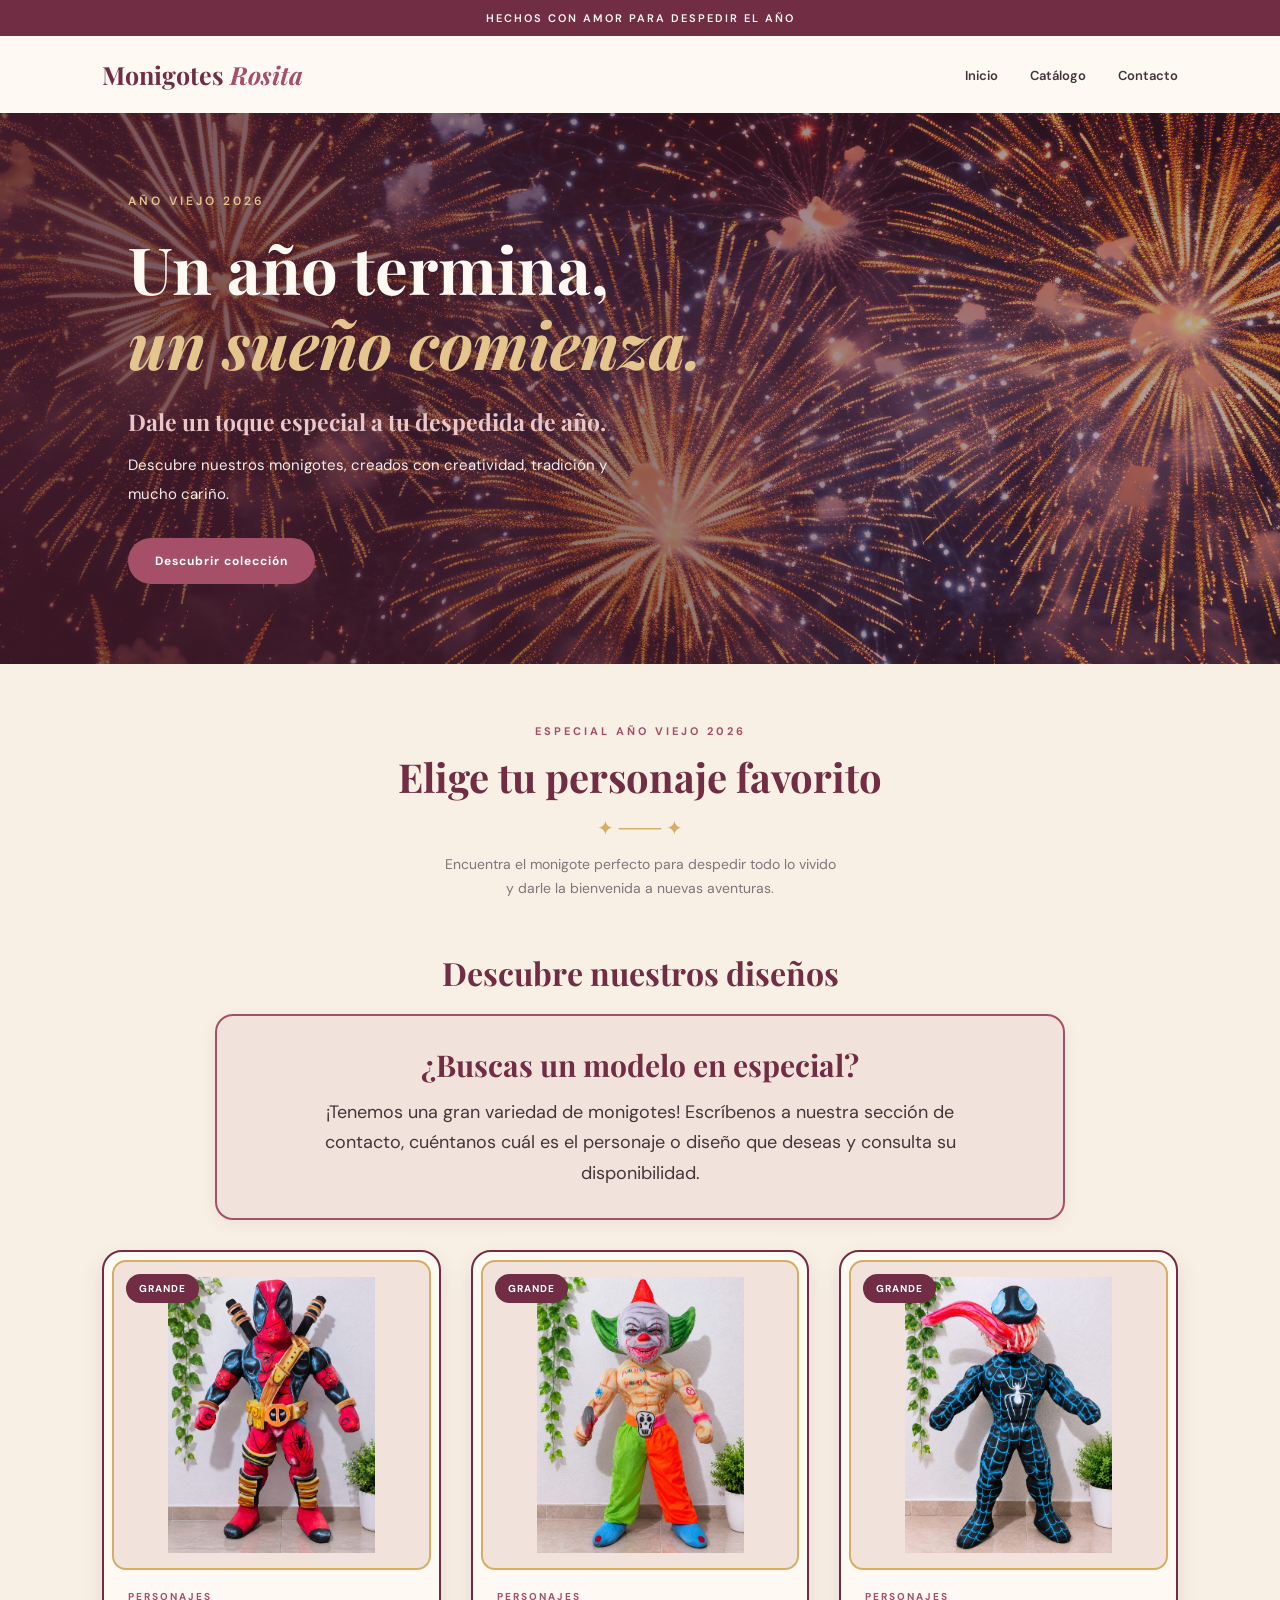
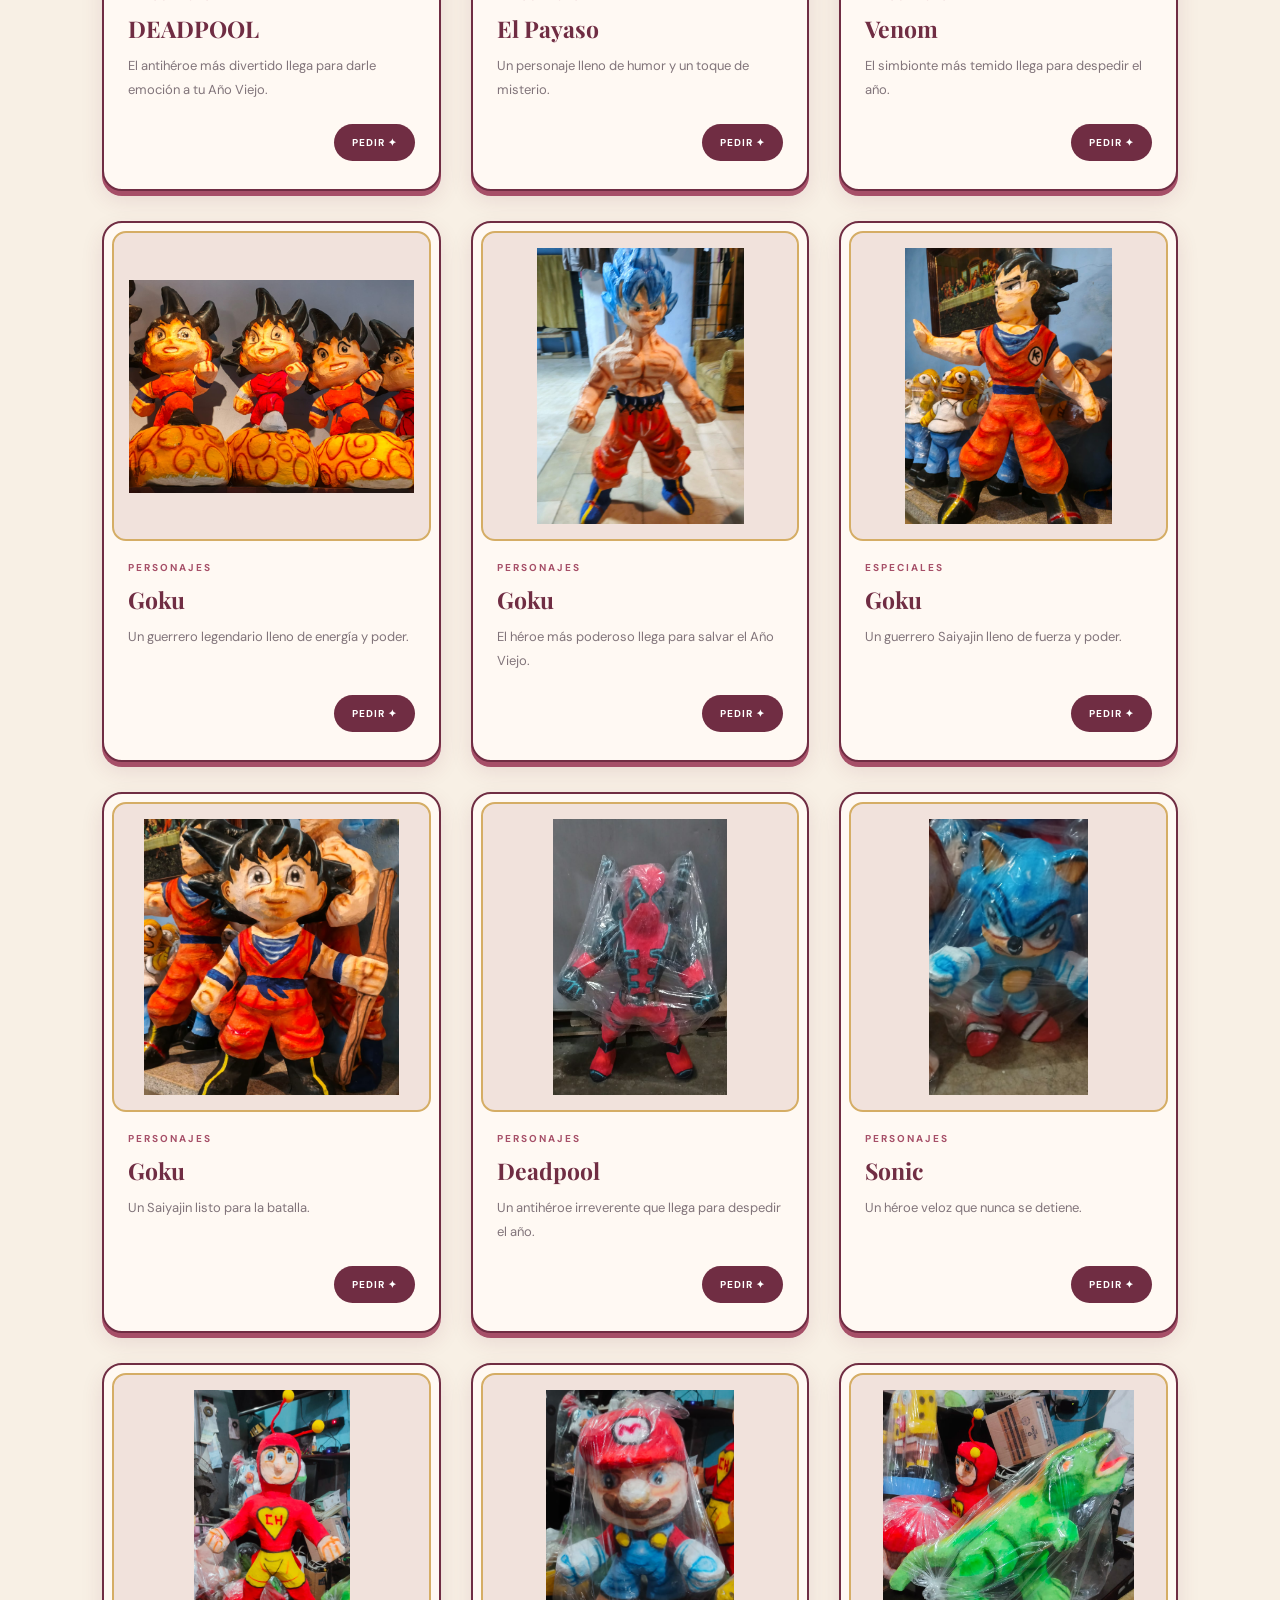
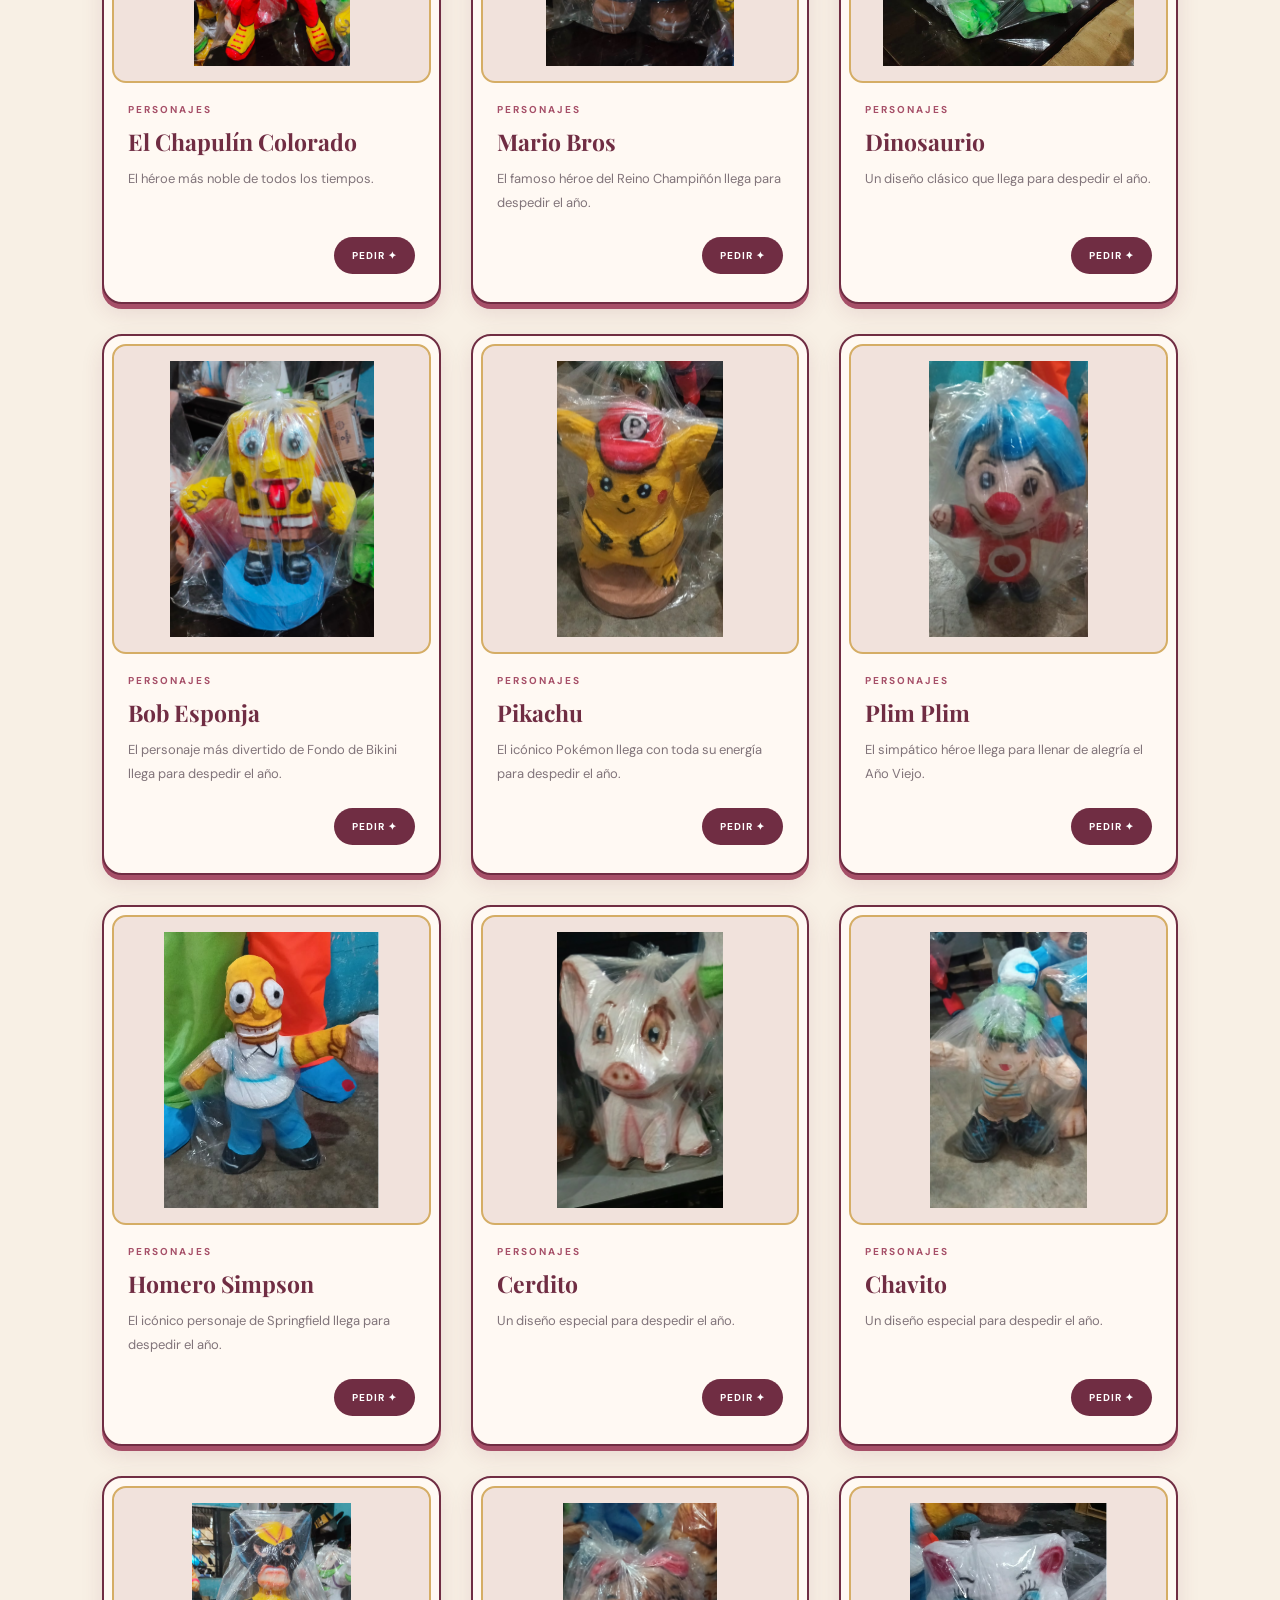
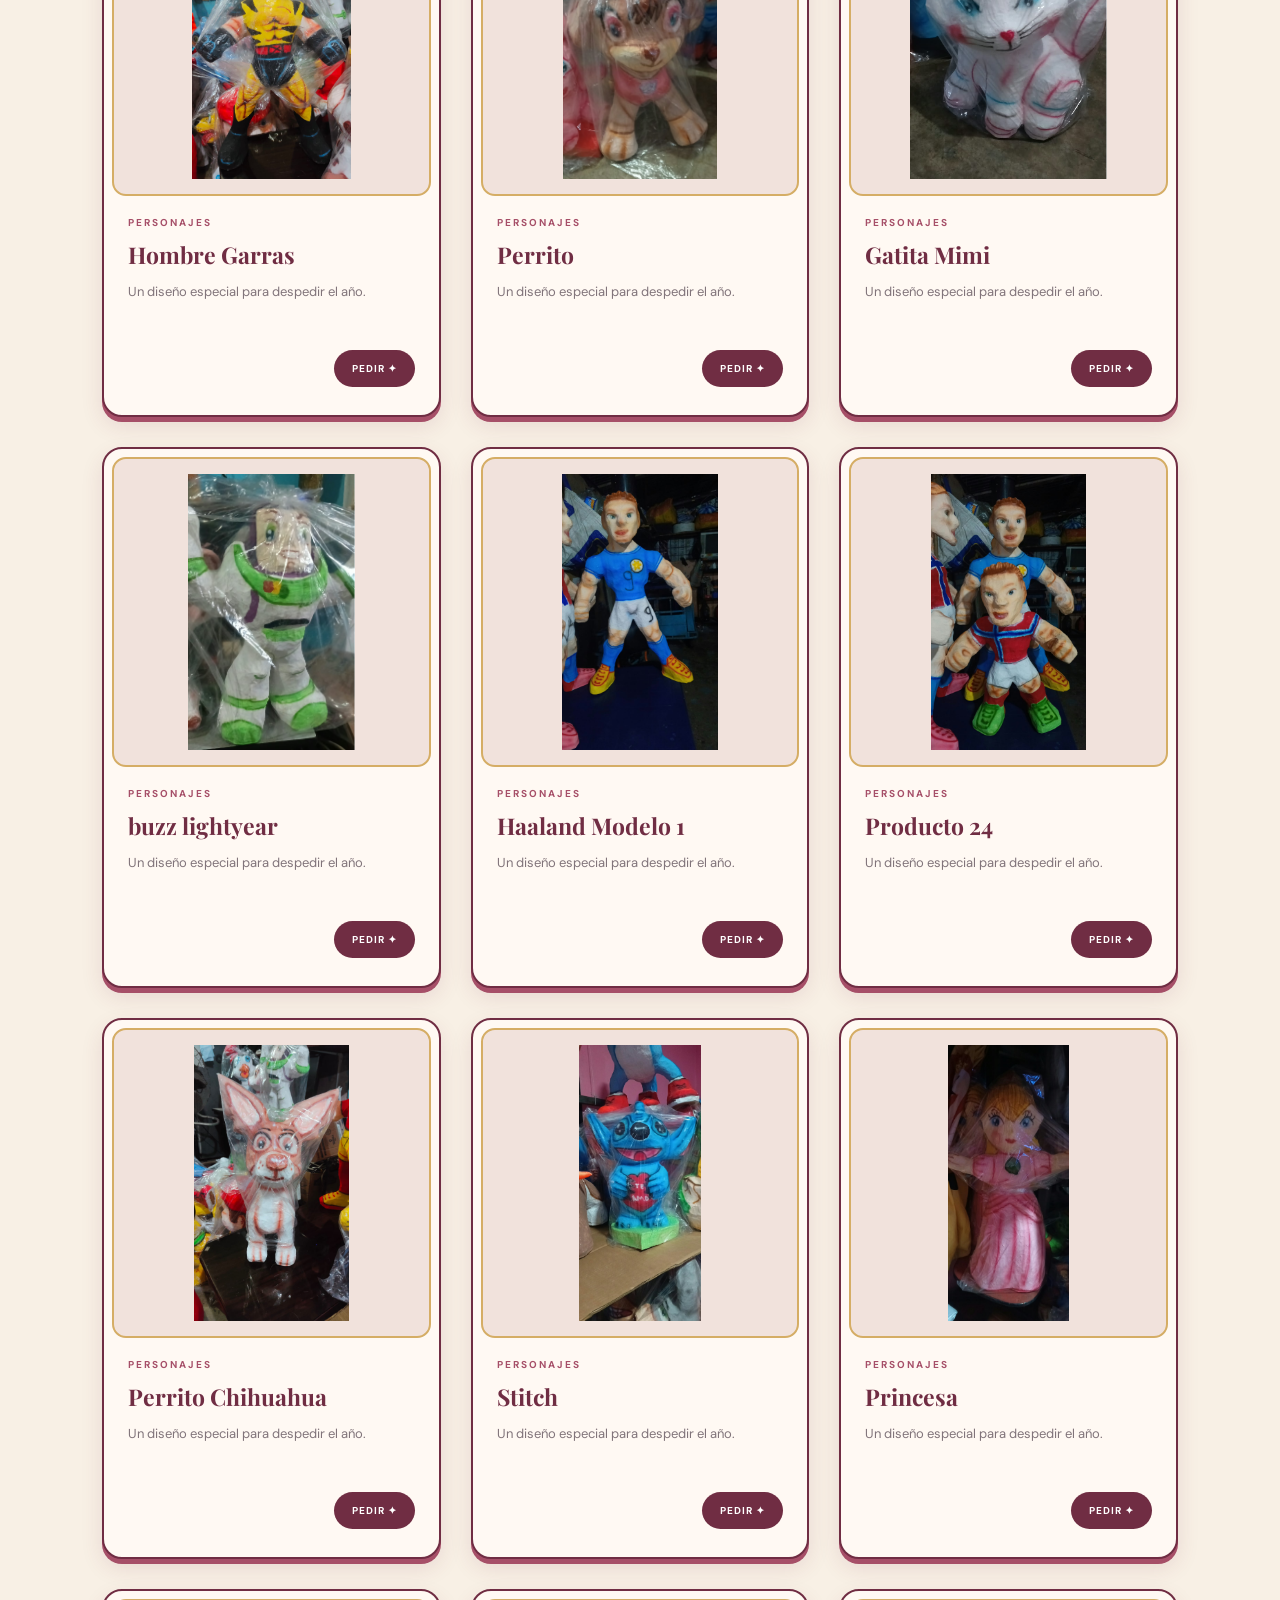
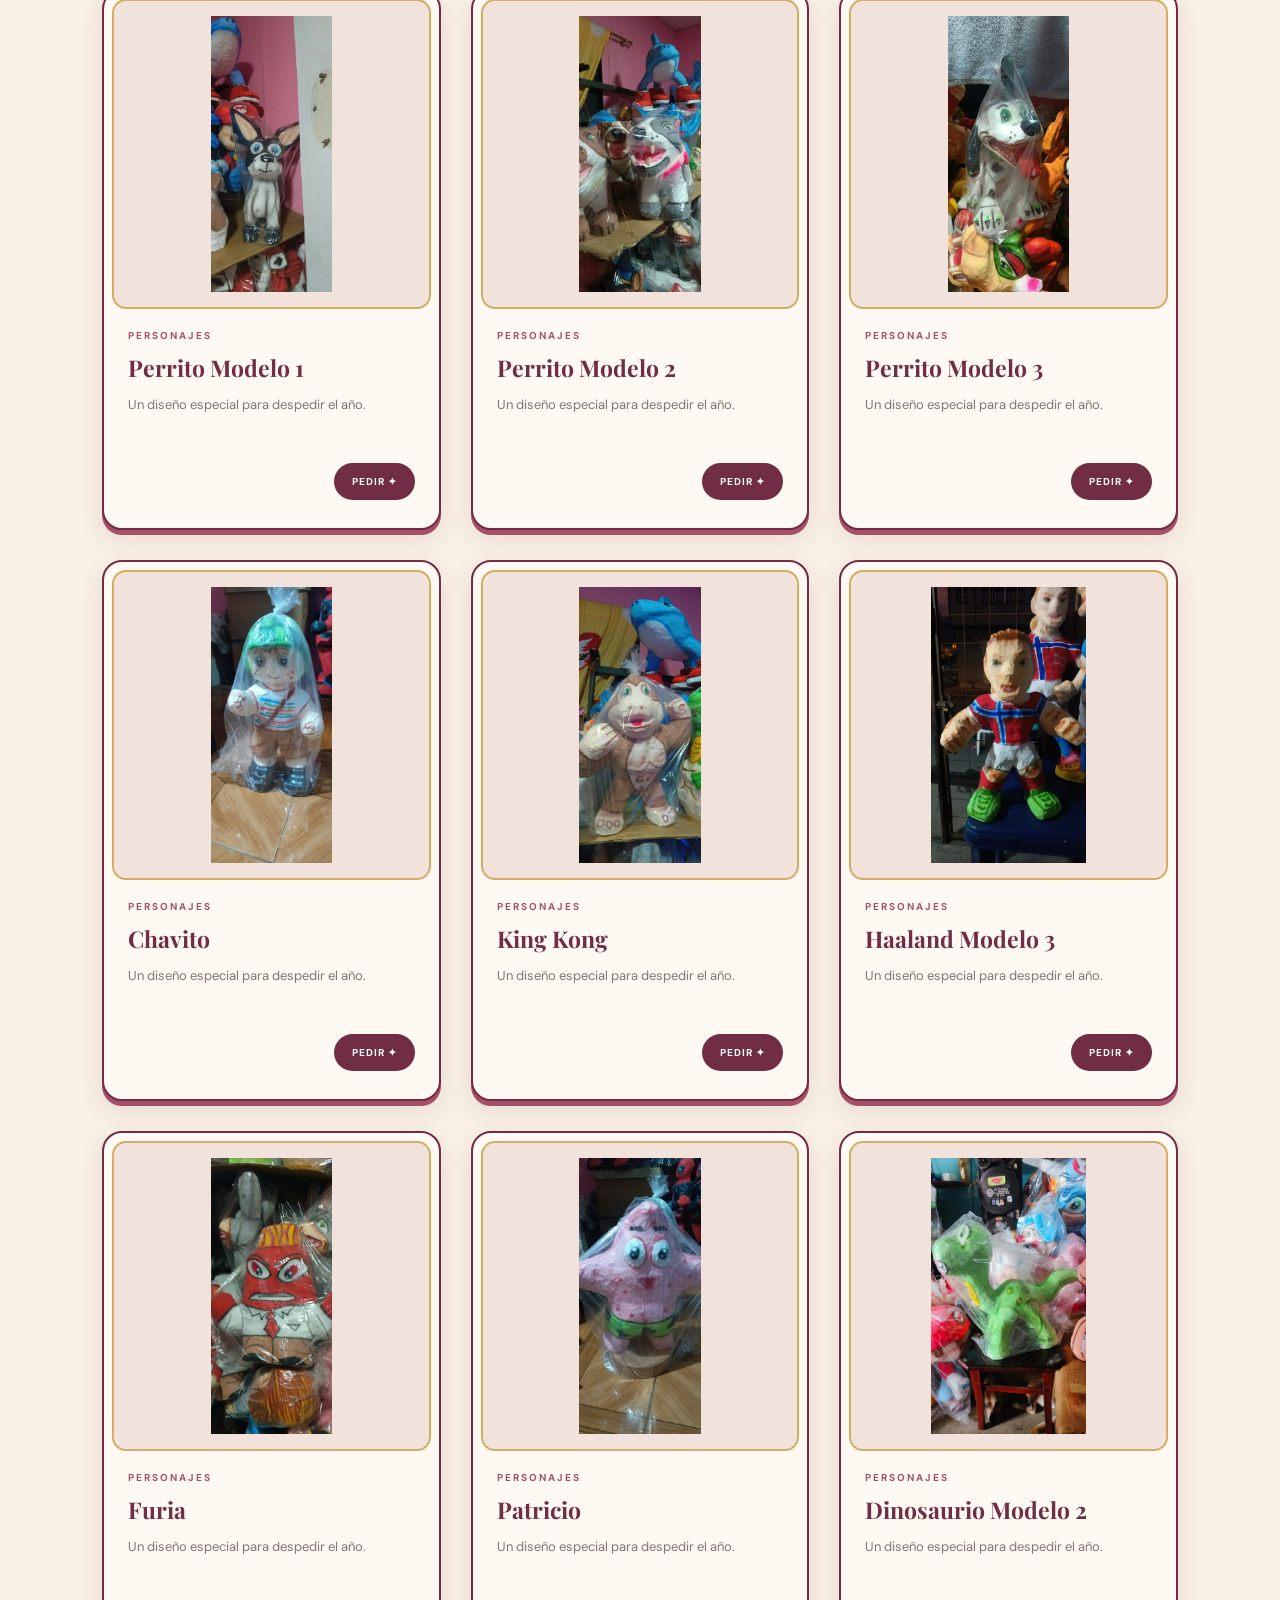
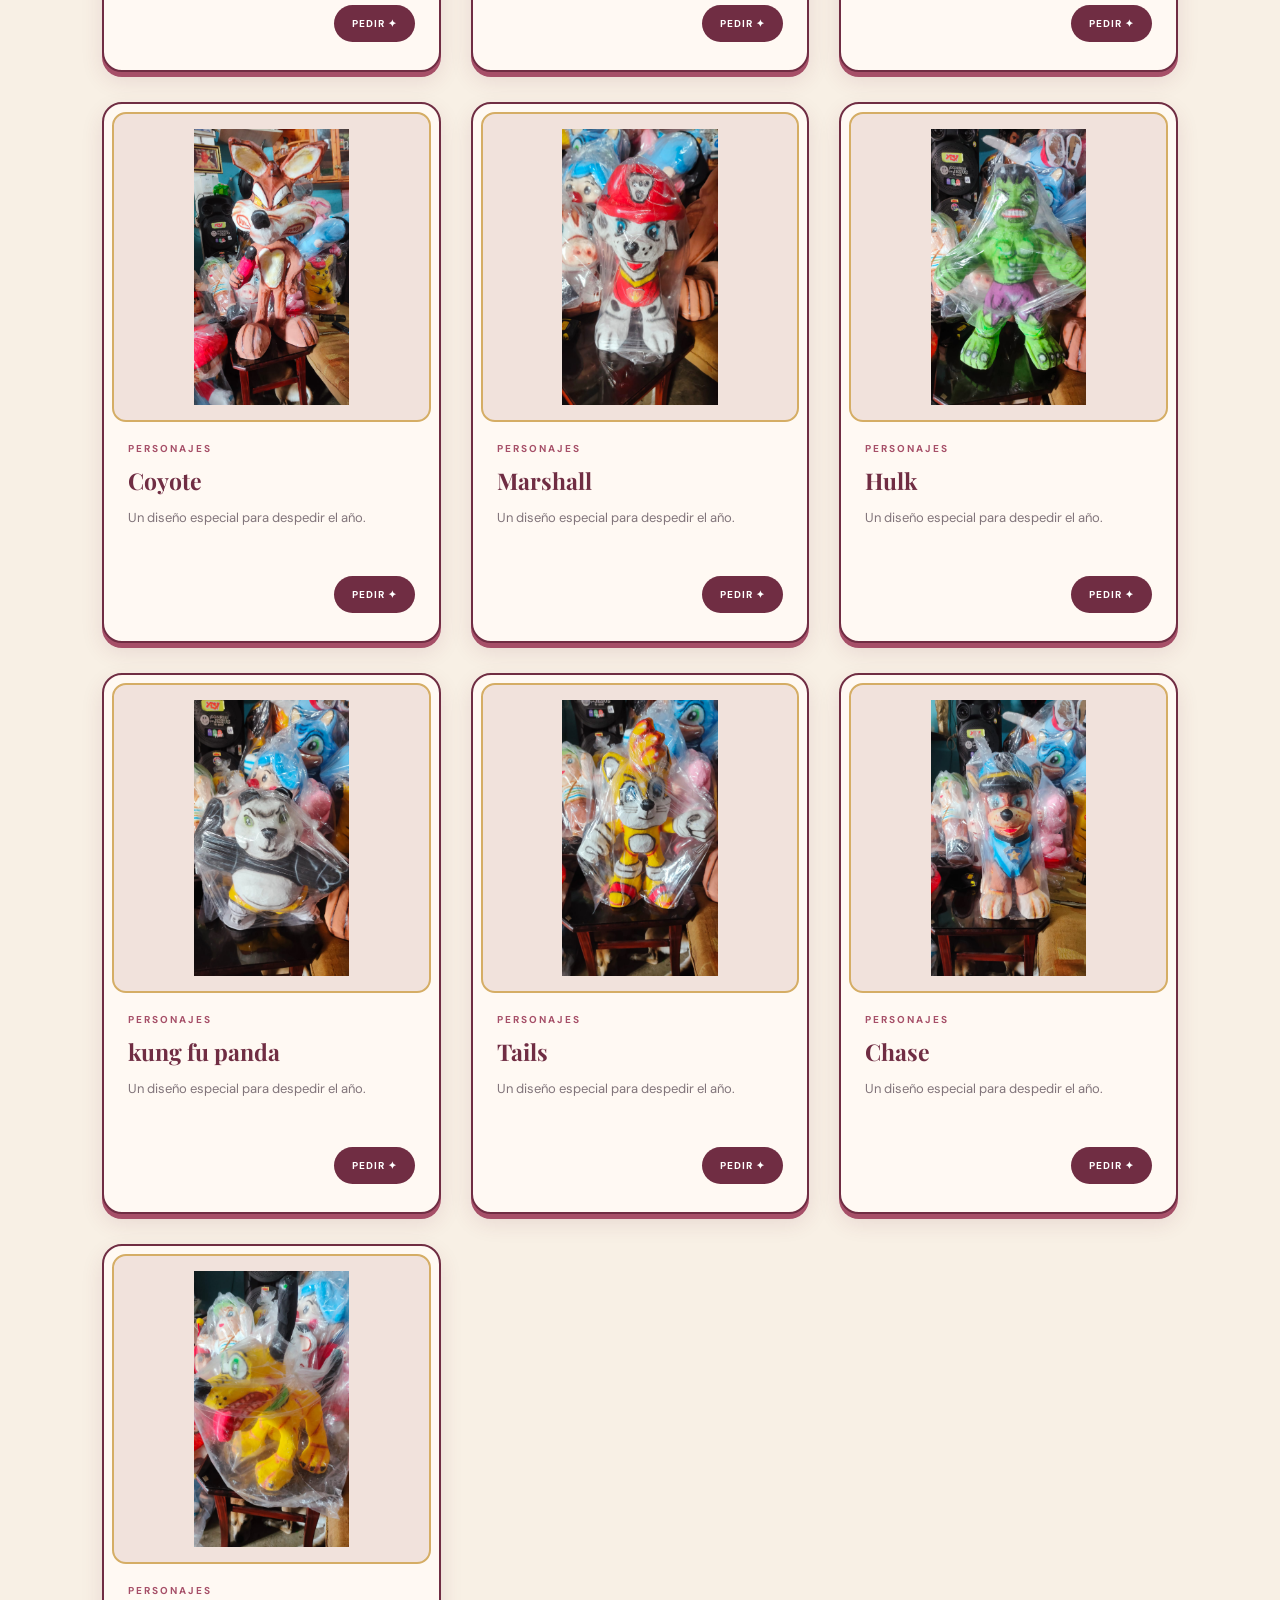
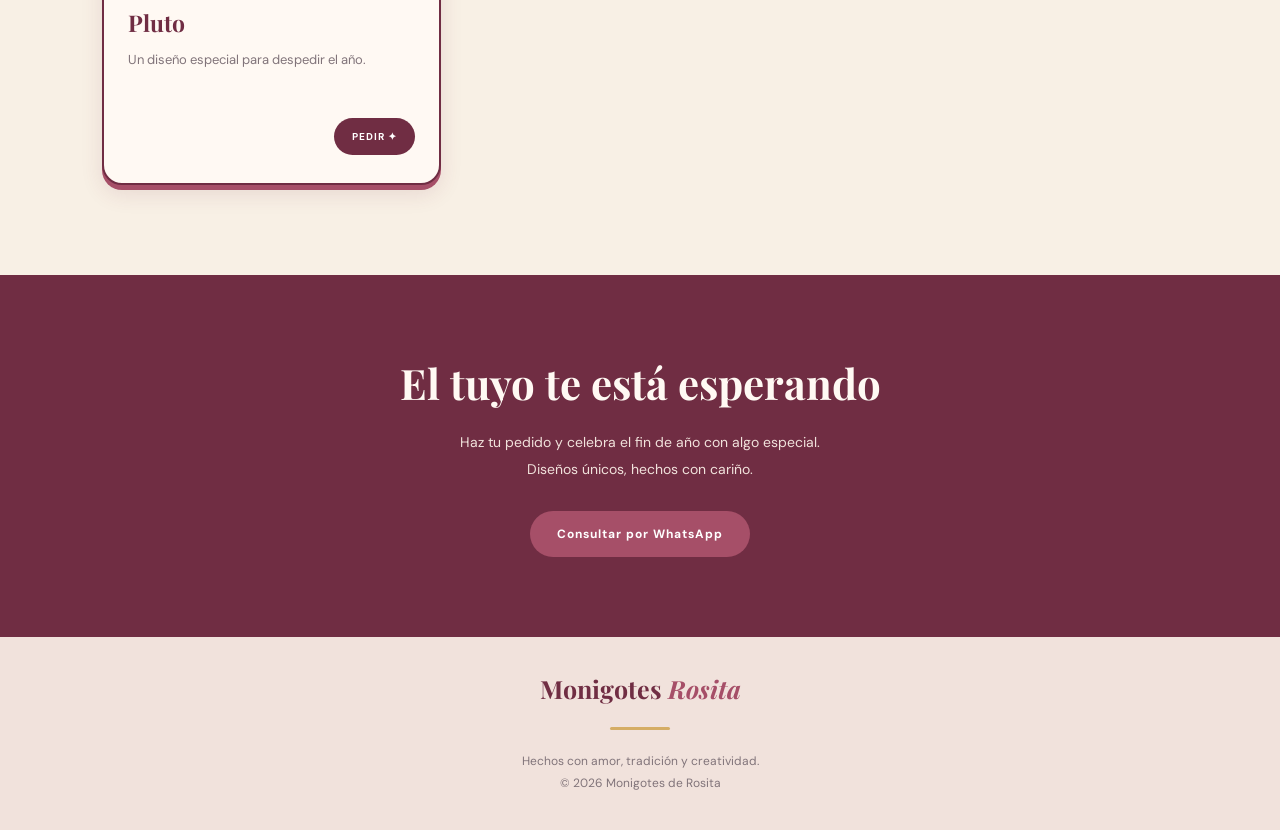
<file: index.html>
<!DOCTYPE html>
<html lang="es">
<head>
  <meta charset="UTF-8">
  <meta name="viewport" content="width=device-width, initial-scale=1.0">

  <title>Monigotes Rosita | Catálogo</title>

  <link rel="preconnect" href="https://fonts.googleapis.com">
  <link rel="preconnect" href="https://fonts.gstatic.com" crossorigin>

  <link href="https://fonts.googleapis.com/css2?family=DM+Sans:wght@400;500;600;700&family=Playfair+Display:ital,wght@0,500;0,600;0,700;1,500&display=swap" rel="stylesheet">

  <link rel="stylesheet" href="style.css">
</head>

<body>

  <!-- BARRA SUPERIOR -->

  <div class="announcement">
    HECHOS CON AMOR PARA DESPEDIR EL AÑO
  </div>

  <!-- NAVEGACIÓN -->

  <nav>
    <div class="logo">Monigotes <span>Rosita</span></div>

    <ul class="nav-links">
      <li><a href="#inicio">Inicio</a></li>
      <li><a href="#catalogo">Catálogo</a></li>
      <li><a href="#contacto">Contacto</a></li>
    </ul>
  </nav>

  <!-- PORTADA -->

  <section class="hero" id="inicio">
    <div class="hero-content">

      <div class="eyebrow">
        Año Viejo 2026
      </div>

      <h1>
        Un año termina,<br>
        <em>un sueño comienza.</em>
      </h1>

      <h3 class="hero-subtitle">
        Dale un toque especial a tu despedida de año.
      </h3>

      <p>
        Descubre nuestros monigotes, creados con creatividad,
        tradición y mucho cariño.
      </p>

      <a href="#catalogo" class="btn">
        Descubrir colección
      </a>

    </div>
  </section>

  <!-- INTRODUCCIÓN -->

  <section class="intro">

    <small>ESPECIAL AÑO VIEJO 2026</small>

    <h2>Elige tu personaje favorito</h2>

    <div class="ornament">✦ ─── ✦</div>

    <p>
      Encuentra el monigote perfecto para despedir todo lo vivido
      <br>
      y darle la bienvenida a nuevas aventuras.
    </p>

  </section>

  <!-- CATÁLOGO -->

  <section class="catalog" id="catalogo">

    <div class="catalog-top">

      <h3>Descubre nuestros diseños</h3>

      <div class="catalog-notice">

        <h2>¿Buscas un modelo en especial?</h2>

        <p>
          ¡Tenemos una gran variedad de monigotes! Escríbenos a nuestra sección de contacto, cuéntanos cuál es el personaje o diseño que deseas y consulta su disponibilidad.
        </p>

      </div>

    </div>

    <div class="products">

      <!-- PRODUCTO 1 -->

      <article class="product" data-category="personajes">
        <div class="product-image">
          <img src="WhatsApp Image 2026-11-20 at 19.01.13.jpeg" alt="Deadpool">
          <span class="tag">Grande</span>
        </div>

        <div class="product-info">
          <span class="category">Personajes</span>
          <h4>DEADPOOL</h4>

          <p class="description">
            El antihéroe más divertido llega para darle emoción a tu Año Viejo.
          </p>

          <div class="product-bottom">
            <a href="https://wa.me/593997462913" class="order" target="_blank" rel="noopener noreferrer">PEDIR ✦</a>
          </div>
        </div>
      </article>

      <!-- PRODUCTO 2 -->

      <article class="product" data-category="clasicos">
        <div class="product-image">
          <img src="WhatsApp Image 2026-11-20 at 19.01.14.jpeg" alt="El Payaso">
          <span class="tag">Grande</span>
        </div>

        <div class="product-info">
          <span class="category">Personajes</span>
          <h4>El Payaso</h4>

          <p class="description">
            Un personaje lleno de humor y un toque de misterio.
          </p>

          <div class="product-bottom">
            <a href="#contacto" class="order">PEDIR ✦</a>
          </div>
        </div>
      </article>

      <!-- PRODUCTO 3 -->

      <article class="product" data-category="especiales">
        <div class="product-image">
          <img src="WhatsApp Image 2026-11-20 at 19.01.15.jpeg" alt="Venom">
          <span class="tag">Grande</span>
        </div>

        <div class="product-info">
          <span class="category">Personajes</span>
          <h4>Venom</h4>

          <p class="description">
            El simbionte más temido llega para despedir el año.
          </p>

          <div class="product-bottom">
            <a href="#contacto" class="order">PEDIR ✦</a>
          </div>
        </div>
      </article>

      <!-- PRODUCTO 4 -->

      <article class="product" data-category="personajes">
        <div class="product-image">
          <img src="WhatsApp Image 2026-11-20 at 20.11.09.jpeg" alt="Goku">
        </div>

        <div class="product-info">
          <span class="category">Personajes</span>
          <h4>Goku</h4>

          <p class="description">
            Un guerrero legendario lleno de energía y poder.
          </p>

          <div class="product-bottom">
            <a href="#contacto" class="order">PEDIR ✦</a>
          </div>
        </div>
      </article>

      <!-- PRODUCTO 5 -->

      <article class="product" data-category="personajes">
        <div class="product-image">
          <img src="WhatsApp Image 2026-11-20 at 20.11.07.jpeg" alt="Goku">
        </div>

        <div class="product-info">
          <span class="category">Personajes</span>
          <h4>Goku</h4>

          <p class="description">
            El héroe más poderoso llega para salvar el Año Viejo.
          </p>

          <div class="product-bottom">
            <a href="#contacto" class="order">PEDIR ✦</a>
          </div>
        </div>
      </article>

      <!-- PRODUCTO 6 -->

      <article class="product" data-category="personajes">
        <div class="product-image">
          <img src="WhatsApp Image 2026-11-20 at 20.11.06.jpeg" alt="Goku">
        </div>

        <div class="product-info">
          <span class="category">Especiales</span>
          <h4>Goku</h4>

          <p class="description">
            Un guerrero Saiyajin lleno de fuerza y poder.
          </p>

          <div class="product-bottom">
            <a href="#contacto" class="order">PEDIR ✦</a>
          </div>
        </div>
      </article>

      <!-- PRODUCTO 7 -->

      <article class="product" data-category="personajes">
        <div class="product-image">
          <img src="Screenshot 2026-11-21 111018.png" alt="Goku">
        </div>

        <div class="product-info">
          <span class="category">Personajes</span>
          <h4>Goku</h4>

          <p class="description">
            Un Saiyajin listo para la batalla.
          </p>

          <div class="product-bottom">
            <a href="#contacto" class="order">PEDIR ✦</a>
          </div>
        </div>
      </article>

      <!-- PRODUCTO 8 -->

      <article class="product" data-category="personajes">
        <div class="product-image">
          <img src="Screenshot 2026-11-21 115715deadpool.png" alt="Deadpool">
        </div>

        <div class="product-info">
          <span class="category">Personajes</span>
          <h4>Deadpool</h4>

          <p class="description">
            Un antihéroe irreverente que llega para despedir el año.
          </p>

          <div class="product-bottom">
            <a href="#contacto" class="order">PEDIR ✦</a>
          </div>
        </div>
      </article>

      <!-- PRODUCTO 9 -->

      <article class="product" data-category="personajes">
        <div class="product-image">
          <img src="Screenshot 2026-11-21 115545sonicc.png" alt="Sonic">
        </div>

        <div class="product-info">
          <span class="category">Personajes</span>
          <h4>Sonic</h4>

          <p class="description">
            Un héroe veloz que nunca se detiene.
          </p>

          <div class="product-bottom">
            <a href="#contacto" class="order">PEDIR ✦</a>
          </div>
        </div>
      </article>

      <!-- PRODUCTO 10 -->

      <article class="product" data-category="personajes">
        <div class="product-image">
          <img src="Screenshot 2026-11-21 115343chapulin.png" alt="El Chapulín Colorado">
        </div>

        <div class="product-info">
          <span class="category">Personajes</span>
          <h4>El Chapulín Colorado</h4>

          <p class="description">
            El héroe más noble de todos los tiempos.
          </p>

          <div class="product-bottom">
            <a href="#contacto" class="order">PEDIR ✦</a>
          </div>
        </div>
      </article>

      <!-- PRODUCTO 11 -->

      <article class="product" data-category="personajes">
        <div class="product-image">
          <img src="Screenshot 2026-11-21 115327mariobros.png" alt="Mario Bros">
        </div>

        <div class="product-info">
          <span class="category">Personajes</span>
          <h4>Mario Bros</h4>

          <p class="description">
            El famoso héroe del Reino Champiñón llega para despedir el año.
          </p>

          <div class="product-bottom">
            <a href="#contacto" class="order">PEDIR ✦</a>
          </div>
        </div>
      </article>

      <!-- PRODUCTO 12 -->

      <article class="product" data-category="personajes">
        <div class="product-image">
          <img src="Screenshot 2026-11-21 115237dinosaurio.png" alt="Dinosaurio">
        </div>

        <div class="product-info">
          <span class="category">Personajes</span>
          <h4>Dinosaurio</h4>

          <p class="description">
            Un diseño clásico que llega para despedir el año.
          </p>

          <div class="product-bottom">
            <a href="#contacto" class="order">PEDIR ✦</a>
          </div>
        </div>
      </article>

      <!-- PRODUCTO 13 -->

      <article class="product" data-category="personajes">
        <div class="product-image">
          <img src="Screenshot 2026-11-21 115212bobesponja.png" alt="Bob Esponja">
        </div>

        <div class="product-info">
          <span class="category">Personajes</span>
          <h4>Bob Esponja</h4>

          <p class="description">
            El personaje más divertido de Fondo de Bikini llega para despedir el año.
          </p>

          <div class="product-bottom">
            <a href="#contacto" class="order">PEDIR ✦</a>
          </div>
        </div>
      </article>

      <!-- PRODUCTO 14 -->

      <article class="product" data-category="personajes">
        <div class="product-image">
          <img src="Screenshot 2026-11-21 114623.png" alt="Pikachu">
        </div>

        <div class="product-info">
          <span class="category">Personajes</span>
          <h4>Pikachu</h4>

          <p class="description">
            El icónico Pokémon llega con toda su energía para despedir el año.
          </p>

          <div class="product-bottom">
            <a href="#contacto" class="order">PEDIR ✦</a>
          </div>
        </div>
      </article>

      <!-- PRODUCTO 15 -->

      <article class="product" data-category="personajes">
        <div class="product-image">
          <img src="Screenshot 2026-11-21 114601.png" alt="Plim Plim">
        </div>

        <div class="product-info">
          <span class="category">Personajes</span>
          <h4>Plim Plim</h4>

          <p class="description">
            El simpático héroe llega para llenar de alegría el Año Viejo.
          </p>

          <div class="product-bottom">
            <a href="#contacto" class="order">PEDIR ✦</a>
          </div>
        </div>
      </article>

      <!-- PRODUCTO 16 -->

      <article class="product" data-category="personajes">
        <div class="product-image">
          <img src="Screenshot 2026-11-21 114533.png" alt="Homero Simpson">
        </div>

        <div class="product-info">
          <span class="category">Personajes</span>
          <h4>Homero Simpson</h4>

          <p class="description">
            El icónico personaje de Springfield llega para despedir el año.
          </p>

          <div class="product-bottom">
            <a href="#contacto" class="order">PEDIR ✦</a>
          </div>
        </div>
      </article>

      <!-- PRODUCTO 17 -->

      <article class="product" data-category="personajes">
        <div class="product-image">
          <img src="Cerdito.png" alt="Cerdito">
        </div>
        <div class="product-info">
          <span class="category">Personajes</span>
          <h4>Cerdito</h4>
          <p class="description">Un diseño especial para despedir el año.</p>
          <div class="product-bottom">
            <a href="#contacto" class="order">PEDIR ✦</a>
          </div>
        </div>
      </article>

      <!-- PRODUCTO 18 -->

      <article class="product" data-category="personajes">
        <div class="product-image">
          <img src="Chavito.png" alt="Chavito">
        </div>
        <div class="product-info">
          <span class="category">Personajes</span>
          <h4>Chavito</h4>
          <p class="description">Un diseño especial para despedir el año.</p>
          <div class="product-bottom">
            <a href="#contacto" class="order">PEDIR ✦</a>
          </div>
        </div>
      </article>

      <!-- PRODUCTO 19 -->

      <article class="product" data-category="personajes">
        <div class="product-image">
          <img src="Hombregarras.png" alt="Hombre Garras">
        </div>
        <div class="product-info">
          <span class="category">Personajes</span>
          <h4>Hombre Garras</h4>
          <p class="description">Un diseño especial para despedir el año.</p>
          <div class="product-bottom">
            <a href="#contacto" class="order">PEDIR ✦</a>
          </div>
        </div>
      </article>

      <!-- PRODUCTO 20 -->

      <article class="product" data-category="personajes">
        <div class="product-image">
          <img src="perrito.png" alt="Perrito">
        </div>
        <div class="product-info">
          <span class="category">Personajes</span>
          <h4>Perrito</h4>
          <p class="description">Un diseño especial para despedir el año.</p>
          <div class="product-bottom">
            <a href="#contacto" class="order">PEDIR ✦</a>
          </div>
        </div>
      </article>

      <!-- PRODUCTO 21 -->

      <article class="product" data-category="personajes">
        <div class="product-image">
          <img src="Screenshot 2026-11-21 114512.png" alt="Gatita Mimi">
        </div>
        <div class="product-info">
          <span class="category">Personajes</span>
          <h4>Gatita Mimi</h4>
          <p class="description">Un diseño especial para despedir el año.</p>
          <div class="product-bottom">
            <a href="#contacto" class="order">PEDIR ✦</a>
          </div>
        </div>
      </article>

      <!-- PRODUCTO 22 -->

      <article class="product" data-category="personajes">
        <div class="product-image">
          <img src="Screenshot 2026-11-21 115526buzz.png" alt="buzz lightyear">
        </div>
        <div class="product-info">
          <span class="category">Personajes</span>
          <h4>buzz lightyear</h4>
          <p class="description">Un diseño especial para despedir el año.</p>
          <div class="product-bottom">
            <a href="#contacto" class="order">PEDIR ✦</a>
          </div>
        </div>
      </article>

      <!-- PRODUCTO 23 -->

      <article class="product" data-category="personajes">
        <div class="product-image">
          <img src="WhatsApp Image 2026-11-22 at 17.35.3223.jpeg" alt="Haaland Modelo 1">
        </div>
        <div class="product-info">
          <span class="category">Personajes</span>
          <h4>Haaland Modelo 1</h4>
          <p class="description">Un diseño especial para despedir el año.</p>
          <div class="product-bottom">
            <a href="#contacto" class="order">PEDIR ✦</a>
          </div>
        </div>
      </article>

      <!-- PRODUCTO 24 -->

      <article class="product" data-category="personajes">
        <div class="product-image">
          <img src="WhatsApp Image 2026-11-22 at 17.35.21.jpeg" alt="Haaland Modelo 2">
        </div>
        <div class="product-info">
          <span class="category">Personajes</span>
          <h4>Producto 24</h4>
          <p class="description">Un diseño especial para despedir el año.</p>
          <div class="product-bottom">
            <a href="#contacto" class="order">PEDIR ✦</a>
          </div>
        </div>
      </article>

      <!-- PRODUCTO 25 -->

      <article class="product" data-category="personajes">
        <div class="product-image">
          <img src="WhatsApp Image 2026-11-21 at 11.51.39perritochihuaha.jpeg" alt="Perrito Chihuahua">
        </div>
        <div class="product-info">
          <span class="category">Personajes</span>
          <h4>Perrito Chihuahua</h4>
          <p class="description">Un diseño especial para despedir el año.</p>
          <div class="product-bottom">
            <a href="#contacto" class="order">PEDIR ✦</a>
          </div>
        </div>
      </article>

      <!-- PRODUCTO 26 -->

      <article class="product" data-category="personajes">
        <div class="product-image">
          <img src="sticj.jpeg" alt="Stitch">
        </div>
        <div class="product-info">
          <span class="category">Personajes</span>
          <h4>Stitch</h4>
          <p class="description">Un diseño especial para despedir el año.</p>
          <div class="product-bottom">
            <a href="#contacto" class="order">PEDIR ✦</a>
          </div>
        </div>
      </article>

      <!-- PRODUCTO 27 -->

      <article class="product" data-category="personajes">
        <div class="product-image">
          <img src="princesa.jpeg" alt="Princesa">
        </div>
        <div class="product-info">
          <span class="category">Personajes</span>
          <h4>Princesa</h4>
          <p class="description">Un diseño especial para despedir el año.</p>
          <div class="product-bottom">
            <a href="#contacto" class="order">PEDIR ✦</a>
          </div>
        </div>
      </article>

      <!-- PRODUCTO 28 -->

      <article class="product" data-category="personajes">
        <div class="product-image">
          <img src="perritonegro.jpeg" alt="Perrito Modelo 1">
        </div>
        <div class="product-info">
          <span class="category">Personajes</span>
          <h4>Perrito Modelo 1</h4>
          <p class="description">Un diseño especial para despedir el año.</p>
          <div class="product-bottom">
            <a href="#contacto" class="order">PEDIR ✦</a>
          </div>
        </div>
      </article>

      <!-- PRODUCTO 29 -->

      <article class="product" data-category="personajes">
        <div class="product-image">
          <img src="perritobravo.jpeg" alt="Perrito Modelo 2">
        </div>
        <div class="product-info">
          <span class="category">Personajes</span>
          <h4>Perrito Modelo 2</h4>
          <p class="description">Un diseño especial para despedir el año.</p>
          <div class="product-bottom">
            <a href="#contacto" class="order">PEDIR ✦</a>
          </div>
        </div>
      </article>

      <!-- PRODUCTO 30 -->

      <article class="product" data-category="personajes">
        <div class="product-image">
          <img src="perrito56.jpeg" alt="Perrito Modelo 3">
        </div>
        <div class="product-info">
          <span class="category">Personajes</span>
          <h4>Perrito Modelo 3</h4>
          <p class="description">Un diseño especial para despedir el año.</p>
          <div class="product-bottom">
            <a href="#contacto" class="order">PEDIR ✦</a>
          </div>
        </div>
      </article>

      <!-- PRODUCTO 31 -->

      <article class="product" data-category="personajes">
        <div class="product-image">
          <img src="otrocavhito.jpeg" alt="Chavito">
        </div>
        <div class="product-info">
          <span class="category">Personajes</span>
          <h4>Chavito</h4>
          <p class="description">Un diseño especial para despedir el año.</p>
          <div class="product-bottom">
            <a href="#contacto" class="order">PEDIR ✦</a>
          </div>
        </div>
      </article>

      <!-- PRODUCTO 32 -->

      <article class="product" data-category="personajes">
        <div class="product-image">
          <img src="kikon.jpeg" alt="King Kong">
        </div>
        <div class="product-info">
          <span class="category">Personajes</span>
          <h4>King Kong</h4>
          <p class="description">Un diseño especial para despedir el año.</p>
          <div class="product-bottom">
            <a href="#contacto" class="order">PEDIR ✦</a>
          </div>
        </div>
      </article>

      <!-- PRODUCTO 33 -->

      <article class="product" data-category="personajes">
        <div class="product-image">
          <img src="halandddd.jpeg" alt="Haaland Modelo 3">
        </div>
        <div class="product-info">
          <span class="category">Personajes</span>
          <h4>Haaland Modelo 3</h4>
          <p class="description">Un diseño especial para despedir el año.</p>
          <div class="product-bottom">
            <a href="#contacto" class="order">PEDIR ✦</a>
          </div>
        </div>
      </article>

      <!-- PRODUCTO 34 -->

      <article class="product" data-category="personajes">
        <div class="product-image">
          <img src="furia.jpeg" alt="Furia">
        </div>
        <div class="product-info">
          <span class="category">Personajes</span>
          <h4>Furia</h4>
          <p class="description">Un diseño especial para despedir el año.</p>
          <div class="product-bottom">
            <a href="#contacto" class="order">PEDIR ✦</a>
          </div>
        </div>
      </article>

      <!-- PRODUCTO 35 -->

      <article class="product" data-category="personajes">
        <div class="product-image">
          <img src="estrella.jpeg" alt="Patricio">
        </div>
        <div class="product-info">
          <span class="category">Personajes</span>
          <h4>Patricio</h4>
          <p class="description">Un diseño especial para despedir el año.</p>
          <div class="product-bottom">
            <a href="#contacto" class="order">PEDIR ✦</a>
          </div>
        </div>
      </article>

      <!-- PRODUCTO 36 -->

      <article class="product" data-category="personajes">
        <div class="product-image">
          <img src="dino.jpeg" alt="Dinosaurio Modelo 2">
        </div>
        <div class="product-info">
          <span class="category">Personajes</span>
          <h4>Dinosaurio Modelo 2</h4>
          <p class="description">Un diseño especial para despedir el año.</p>
          <div class="product-bottom">
            <a href="#contacto" class="order">PEDIR ✦</a>
          </div>
        </div>
      </article>

      <!-- PRODUCTO 37 -->

      <article class="product" data-category="personajes">
        <div class="product-image">
          <img src="coyotebe.jpeg" alt="Coyote">
        </div>
        <div class="product-info">
          <span class="category">Personajes</span>
          <h4>Coyote</h4>
          <p class="description">Un diseño especial para despedir el año.</p>
          <div class="product-bottom">
            <a href="#contacto" class="order">PEDIR ✦</a>
          </div>
        </div>
      </article>

      <!-- PRODUCTO 38 -->

      <article class="product" data-category="personajes">
        <div class="product-image">
          <img src="perritosheila.jpeg" alt="Marshall">
        </div>
        <div class="product-info">
          <span class="category">Personajes</span>
          <h4>Marshall</h4>
          <p class="description">Un diseño especial para despedir el año.</p>
          <div class="product-bottom">
            <a href="#contacto" class="order">PEDIR ✦</a>
          </div>
        </div>
      </article>

      <!-- PRODUCTO 39 -->

      <article class="product" data-category="personajes">
        <div class="product-image">
          <img src="hulk.jpeg" alt="Hulk">
        </div>
        <div class="product-info">
          <span class="category">Personajes</span>
          <h4>Hulk</h4>
          <p class="description">Un diseño especial para despedir el año.</p>
          <div class="product-bottom">
            <a href="#contacto" class="order">PEDIR ✦</a>
          </div>
        </div>
      </article>

      <!-- PRODUCTO 40 -->

      <article class="product" data-category="personajes">
        <div class="product-image">
          <img src="kunfupanda.jpeg" alt="kung fu panda">
        </div>
        <div class="product-info">
          <span class="category">Personajes</span>
          <h4>kung fu panda</h4>
          <p class="description">Un diseño especial para despedir el año.</p>
          <div class="product-bottom">
            <a href="#contacto" class="order">PEDIR ✦</a>
          </div>
        </div>
      </article>

      <!-- PRODUCTO 41 -->

      <article class="product" data-category="personajes">
        <div class="product-image">
          <img src="snoib.jpeg" alt="Tails">
        </div>
        <div class="product-info">
          <span class="category">Personajes</span>
          <h4>Tails</h4>
          <p class="description">Un diseño especial para despedir el año.</p>
          <div class="product-bottom">
            <a href="#contacto" class="order">PEDIR ✦</a>
          </div>
        </div>
      </article>

      <!-- PRODUCTO 42 -->

      <article class="product" data-category="personajes">
        <div class="product-image">
          <img src="prrikj.jpeg" alt="Chase">
        </div>
        <div class="product-info">
          <span class="category">Personajes</span>
          <h4>Chase</h4>
          <p class="description">Un diseño especial para despedir el año.</p>
          <div class="product-bottom">
            <a href="#contacto" class="order">PEDIR ✦</a>
          </div>
        </div>
      </article>

      <!-- PRODUCTO 43 -->

      <article class="product" data-category="personajes">
        <div class="product-image">
          <img src="pluto.jpeg" alt="Pluto">
        </div>
        <div class="product-info">
          <span class="category">Personajes</span>
          <h4>Pluto</h4>
          <p class="description">Un diseño especial para despedir el año.</p>
          <div class="product-bottom">
            <a href="#contacto" class="order">PEDIR ✦</a>
          </div>
        </div>
      </article>

    </div>

  </section>

  <!-- BANNER FINAL -->

  <section class="banner" id="contacto">

    <h2>El tuyo te está esperando</h2>

    <p>
      Haz tu pedido y celebra el fin de año con algo especial.
      <br>
      Diseños únicos, hechos con cariño.
    </p>

    <a
      href="https://wa.me/593997462913"
      class="btn"
      target="_blank"
      rel="noopener noreferrer">
      Consultar por WhatsApp
    </a>

  </section>

  <!-- FOOTER -->

  <footer>
    <div class="logo">
      Monigotes <span>Rosita</span>
    </div>

    <div class="footer-line"></div>

    <p>
      Hechos con amor, tradición y creatividad.
      <br>
      © 2026 Monigotes de Rosita
    </p>
  </footer>

  <script>
    document.querySelectorAll(".product .order").forEach((boton) => {
      boton.addEventListener("click", function (e) {
        e.preventDefault();

        const producto = this.closest(".product");
        const nombre = producto.querySelector("h4").textContent.trim();

        const mensaje = `¡Hola!  Me interesa el monigote "${nombre}" de su catálogo. ¿Me pueden dar información sobre su disponibilidad y precio?`;

        const enlace = `https://wa.me/593997462913?text=${encodeURIComponent(mensaje)}`;

        window.open(enlace, "_blank");
      });
    });
  </script>

</body>
</html>
</file>
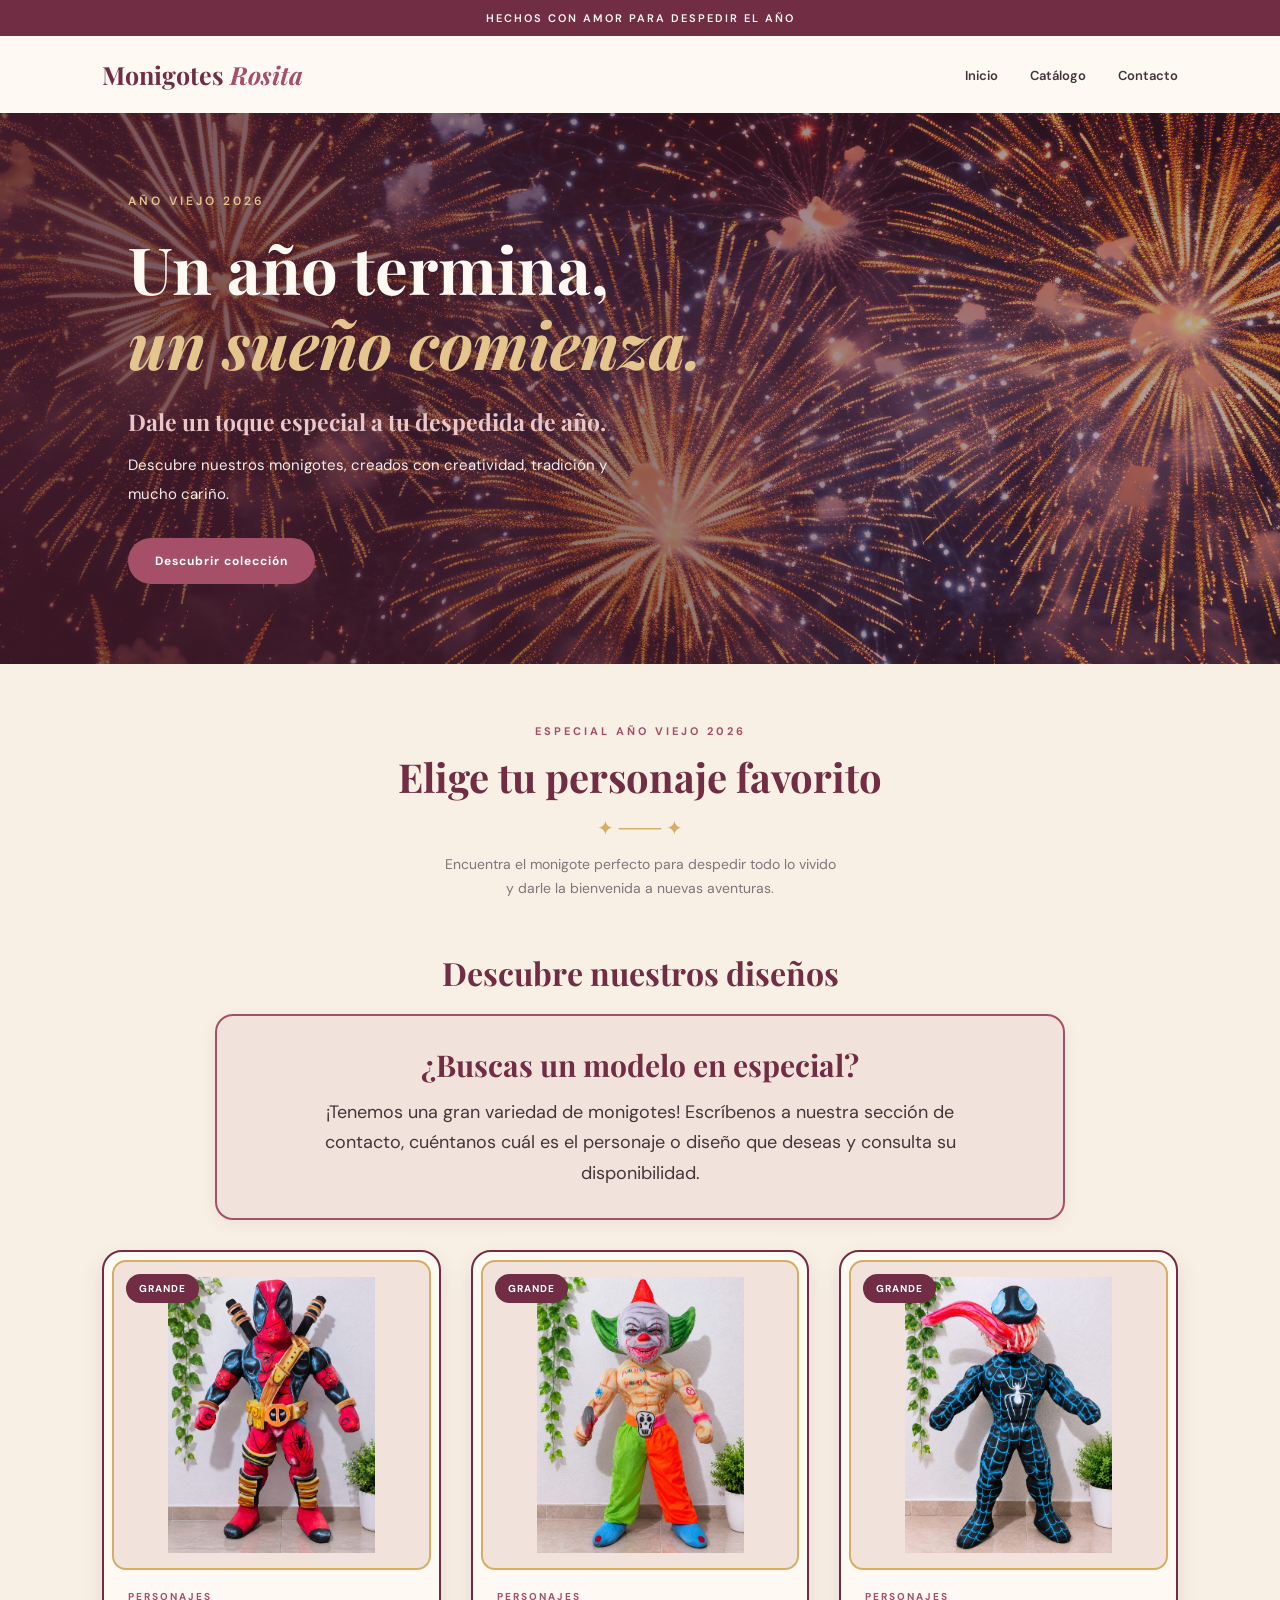
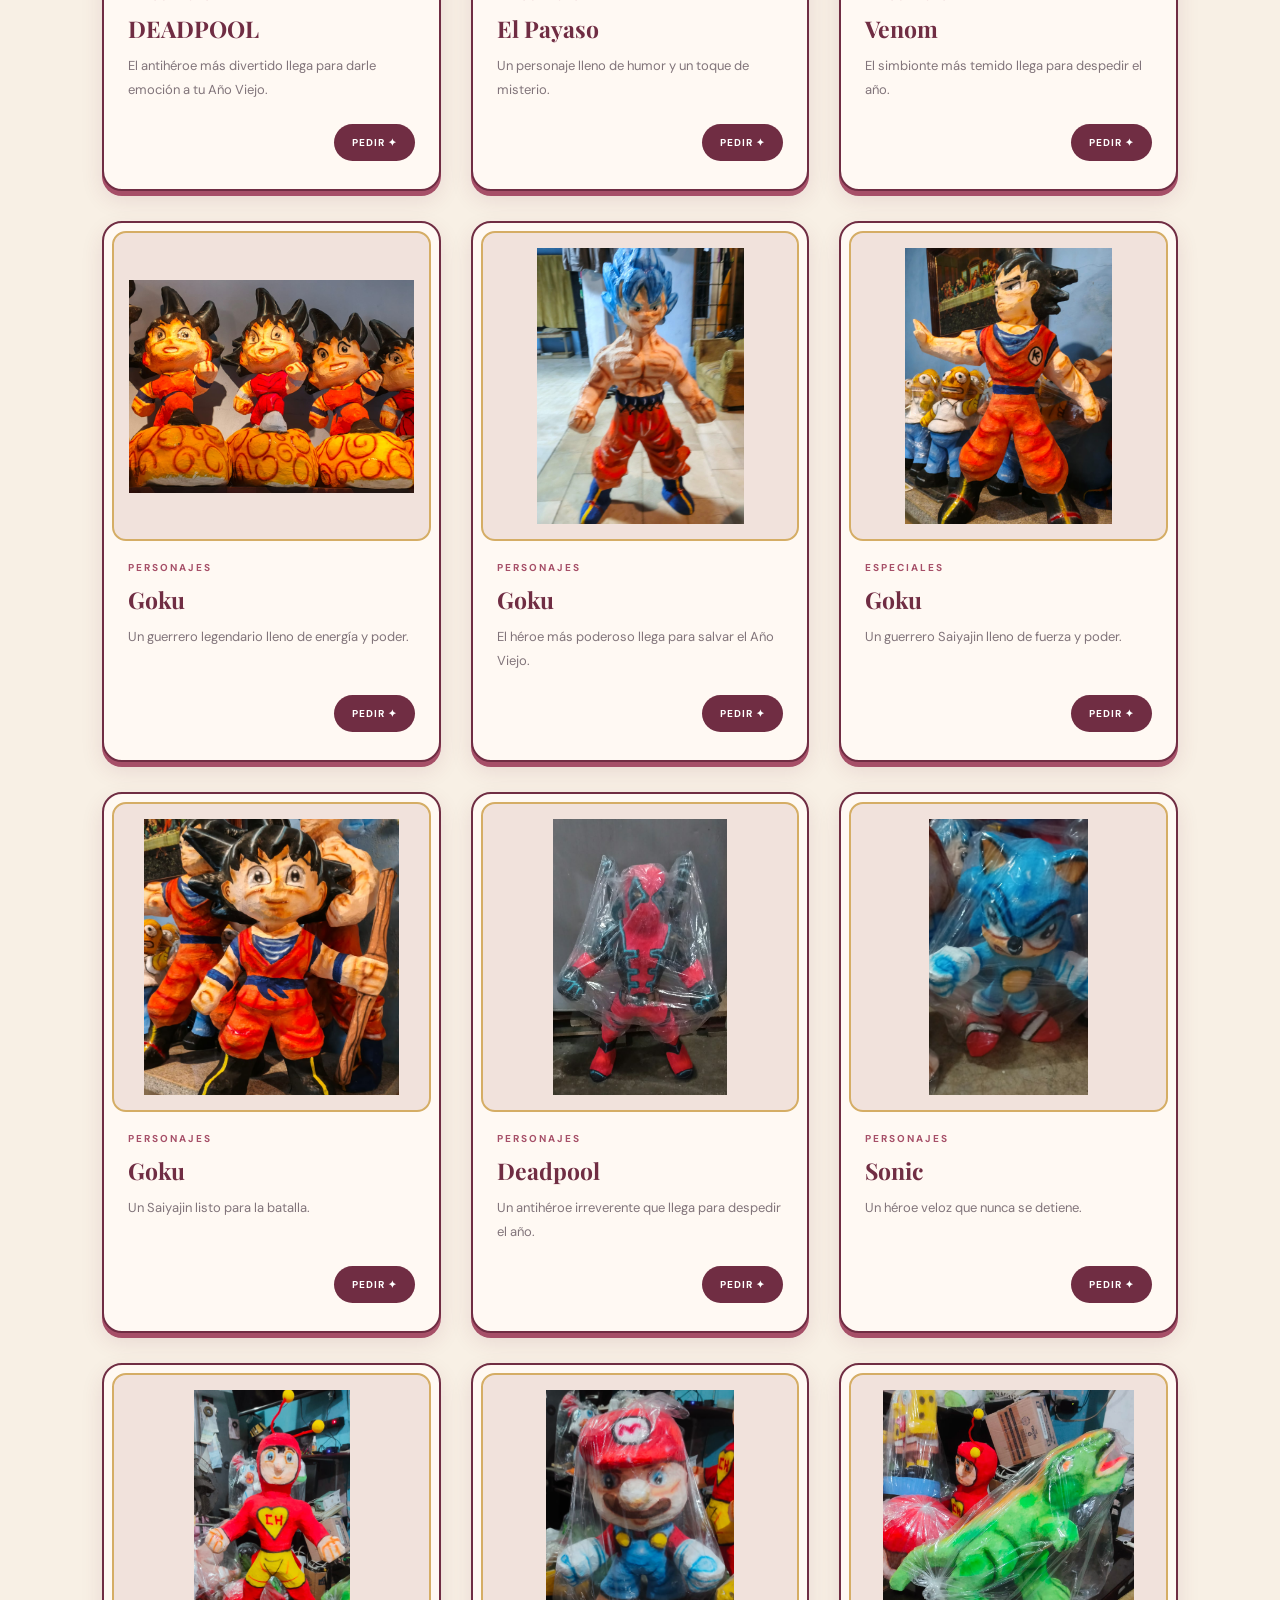
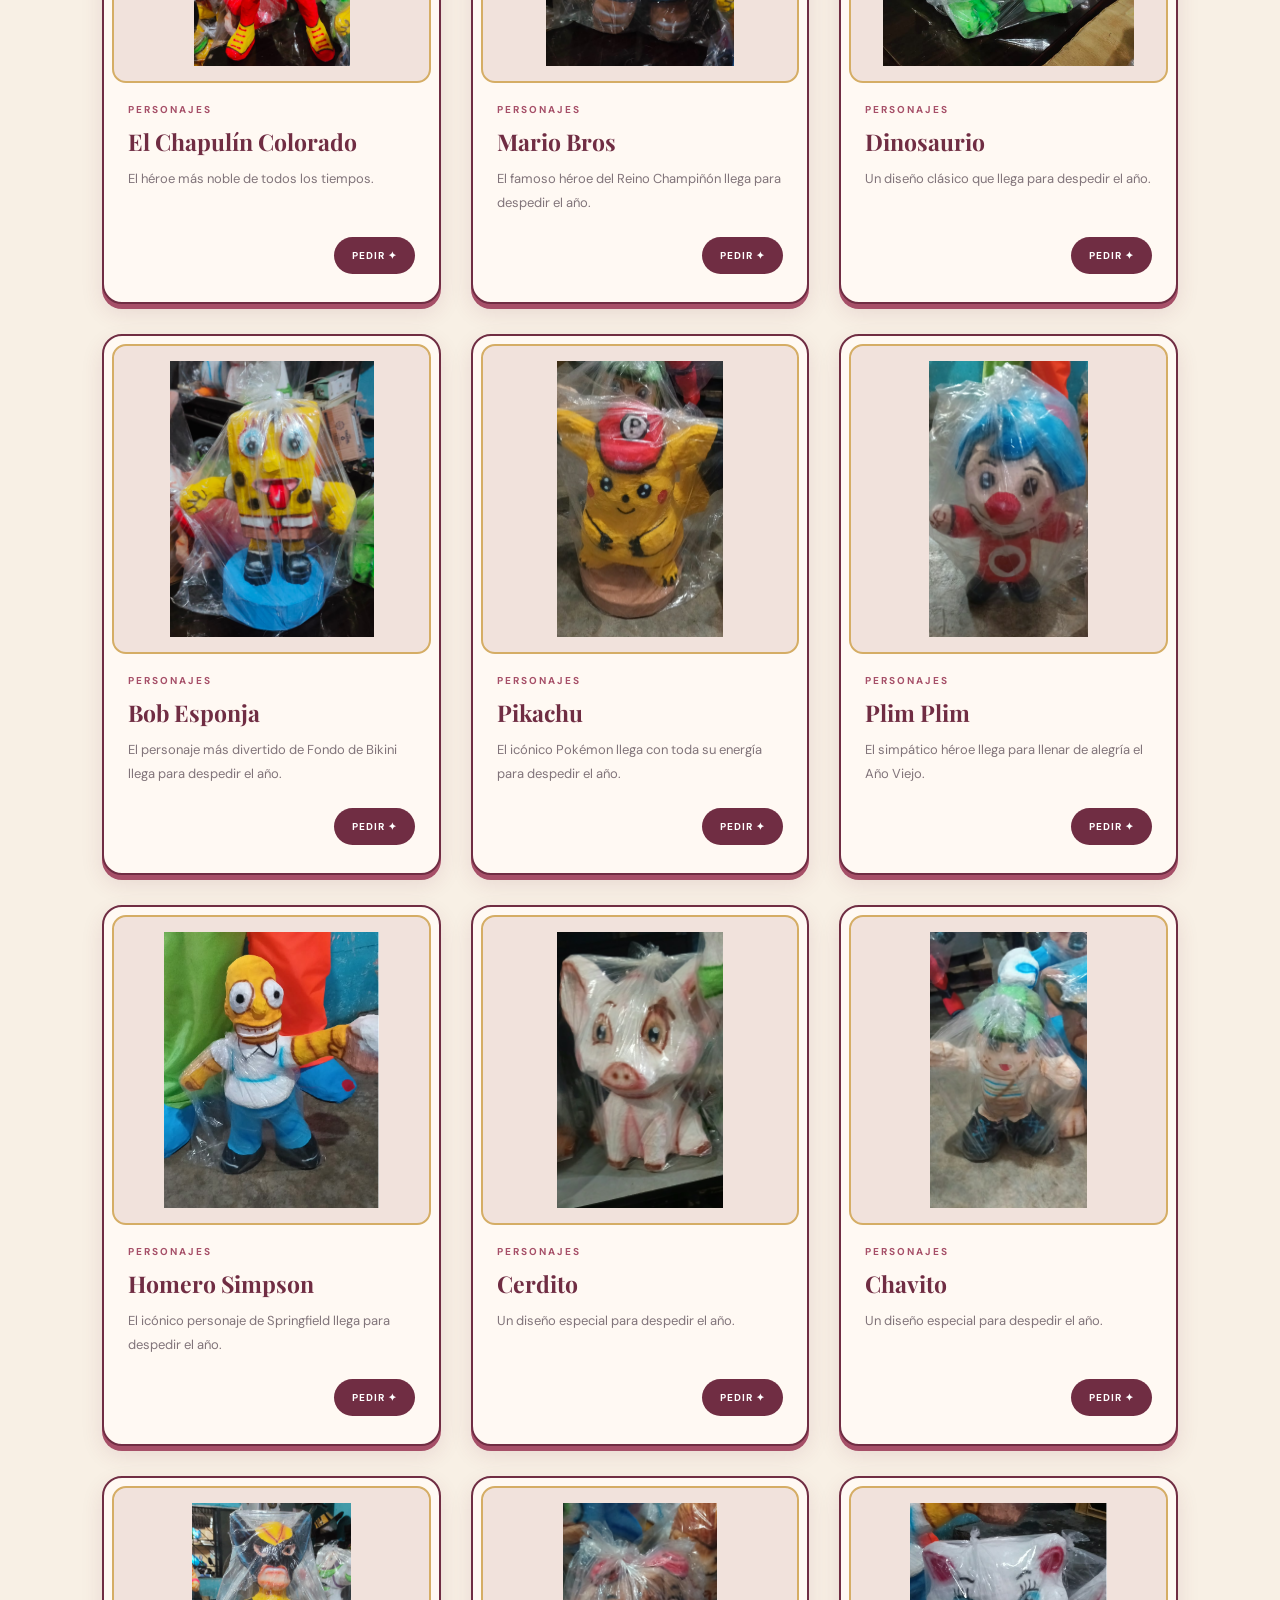
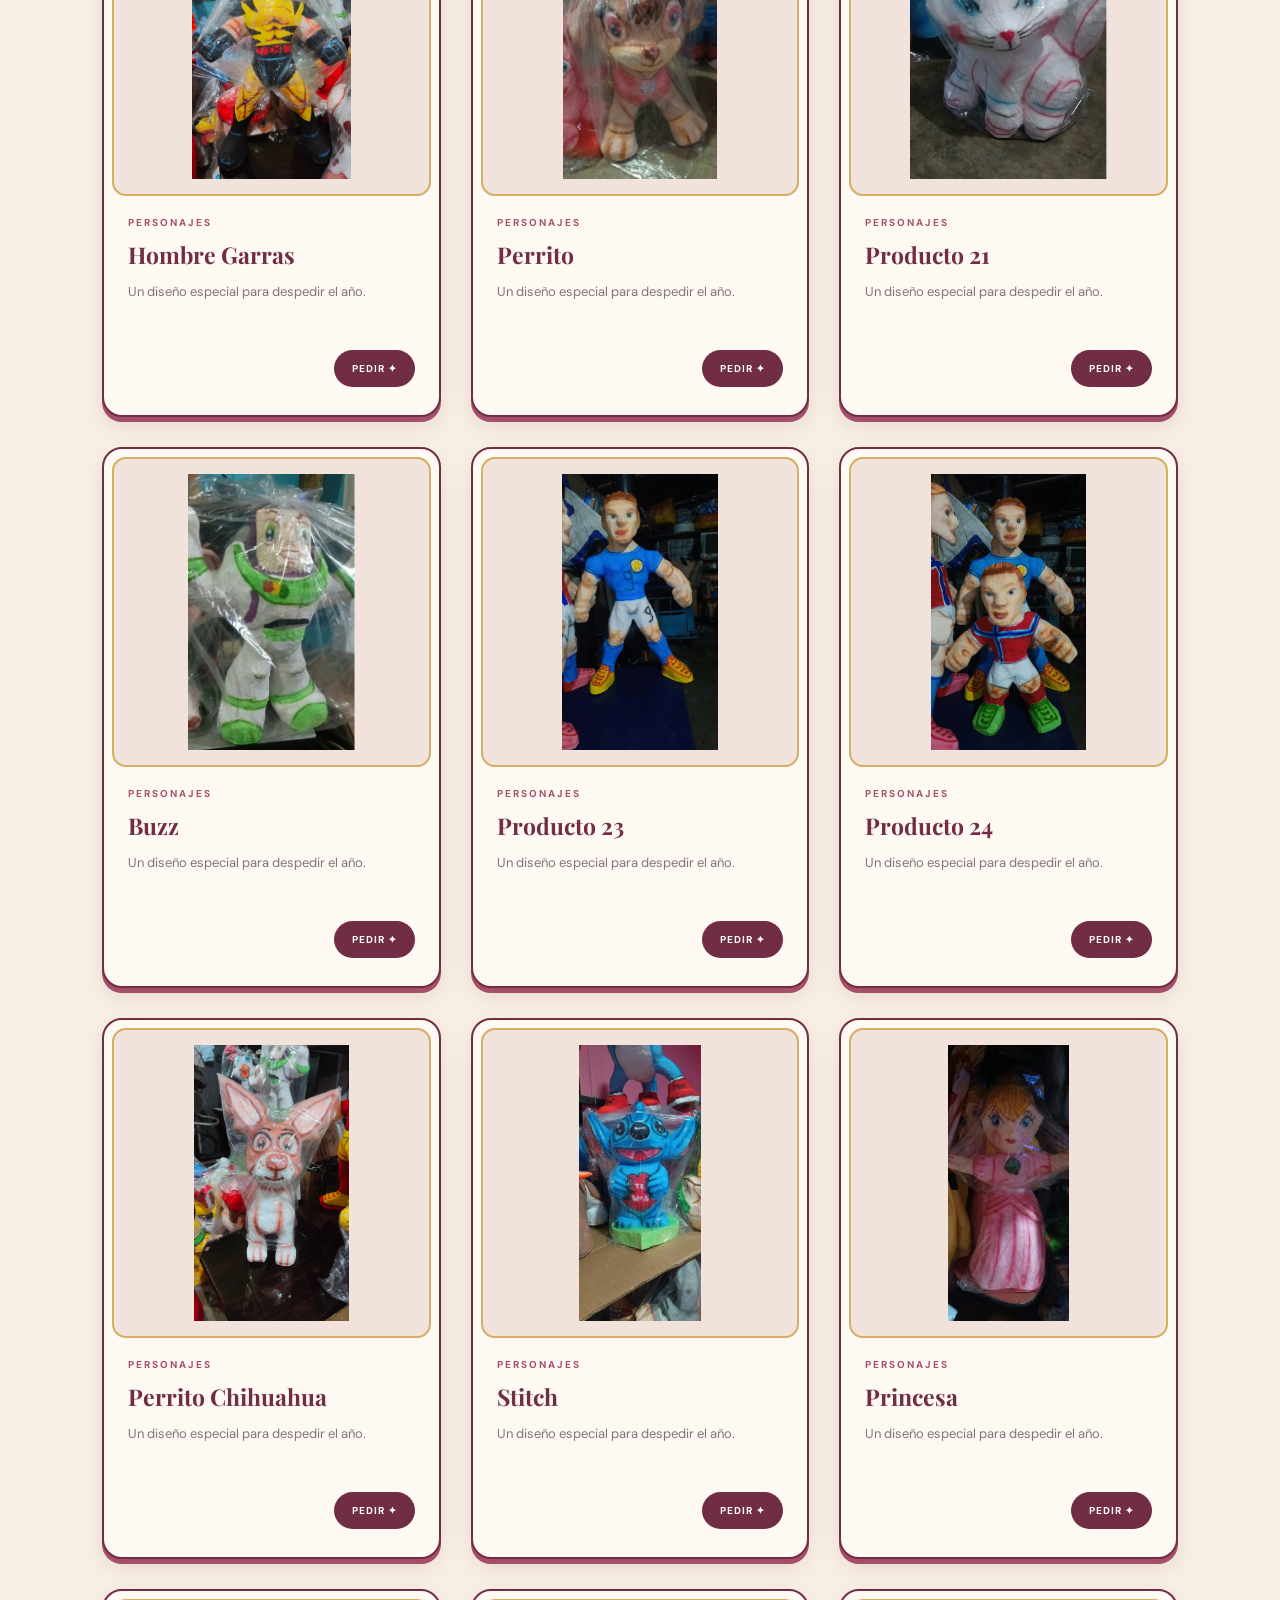
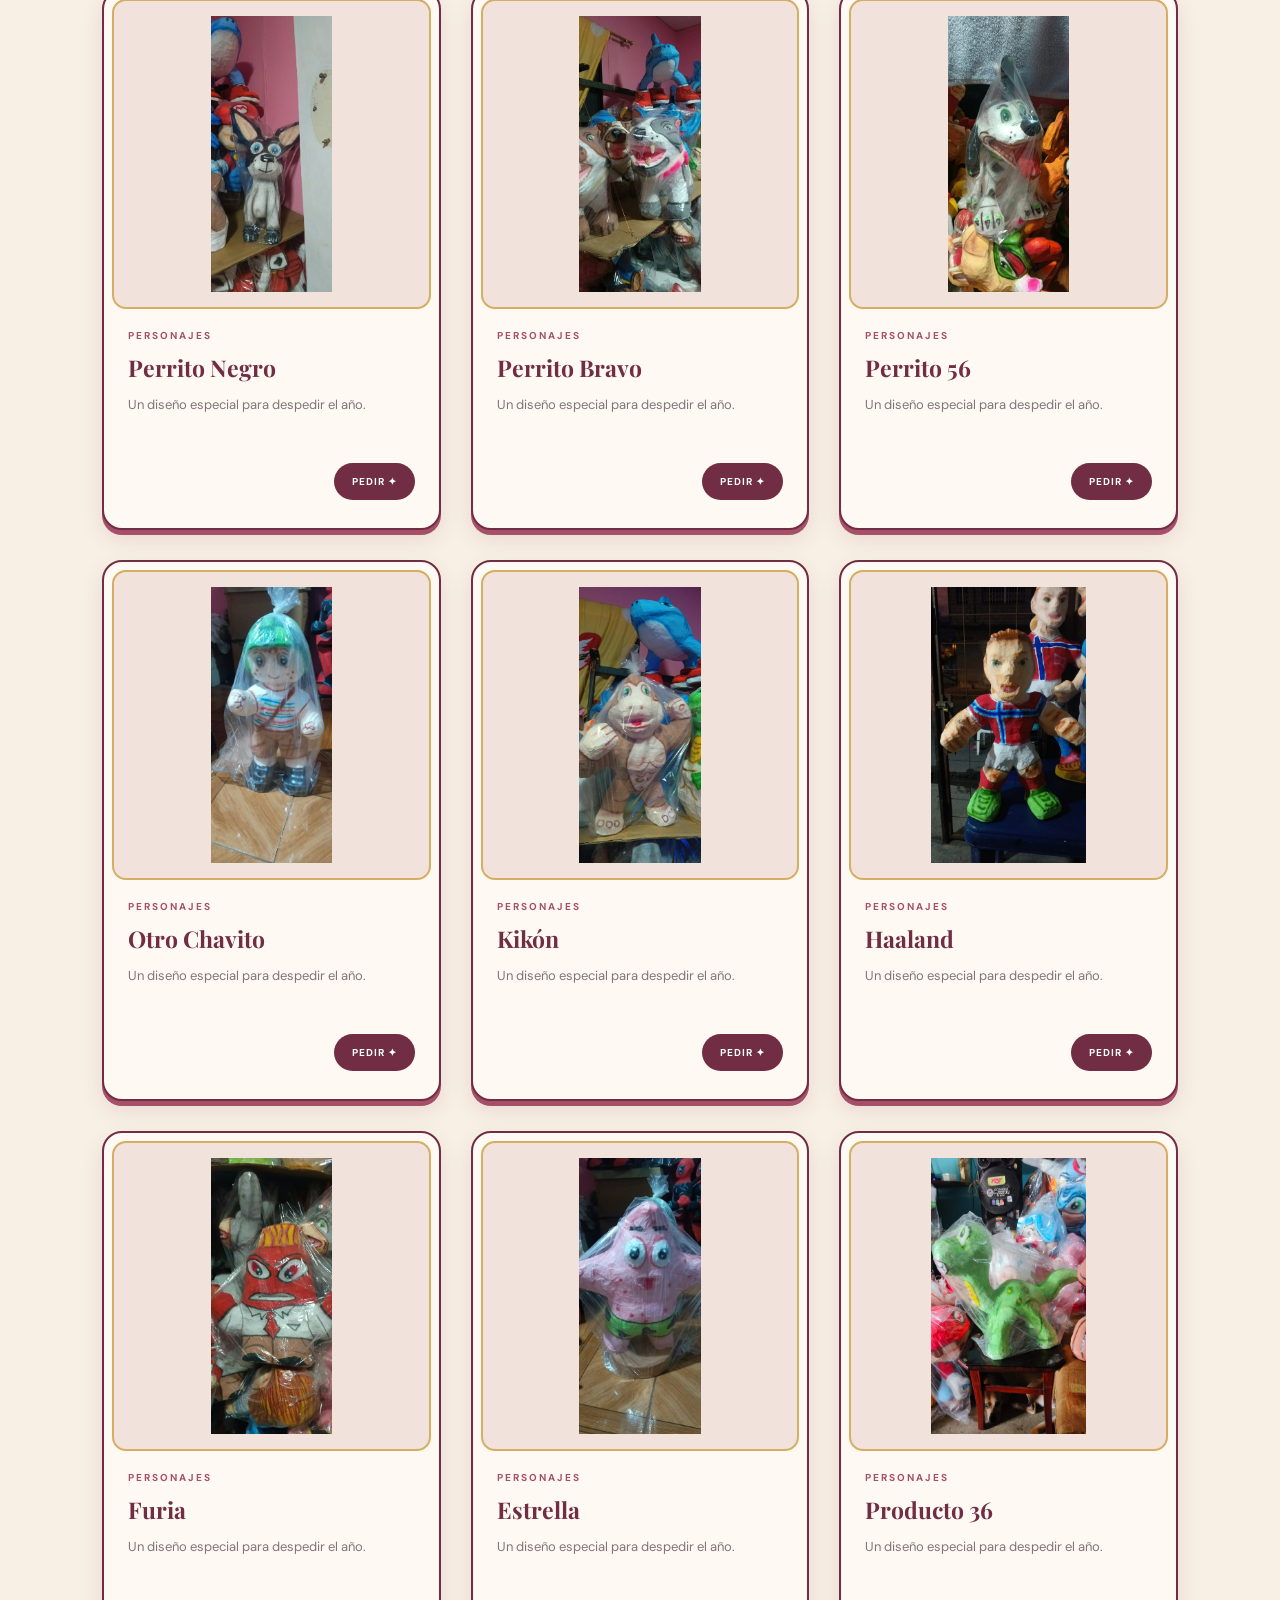
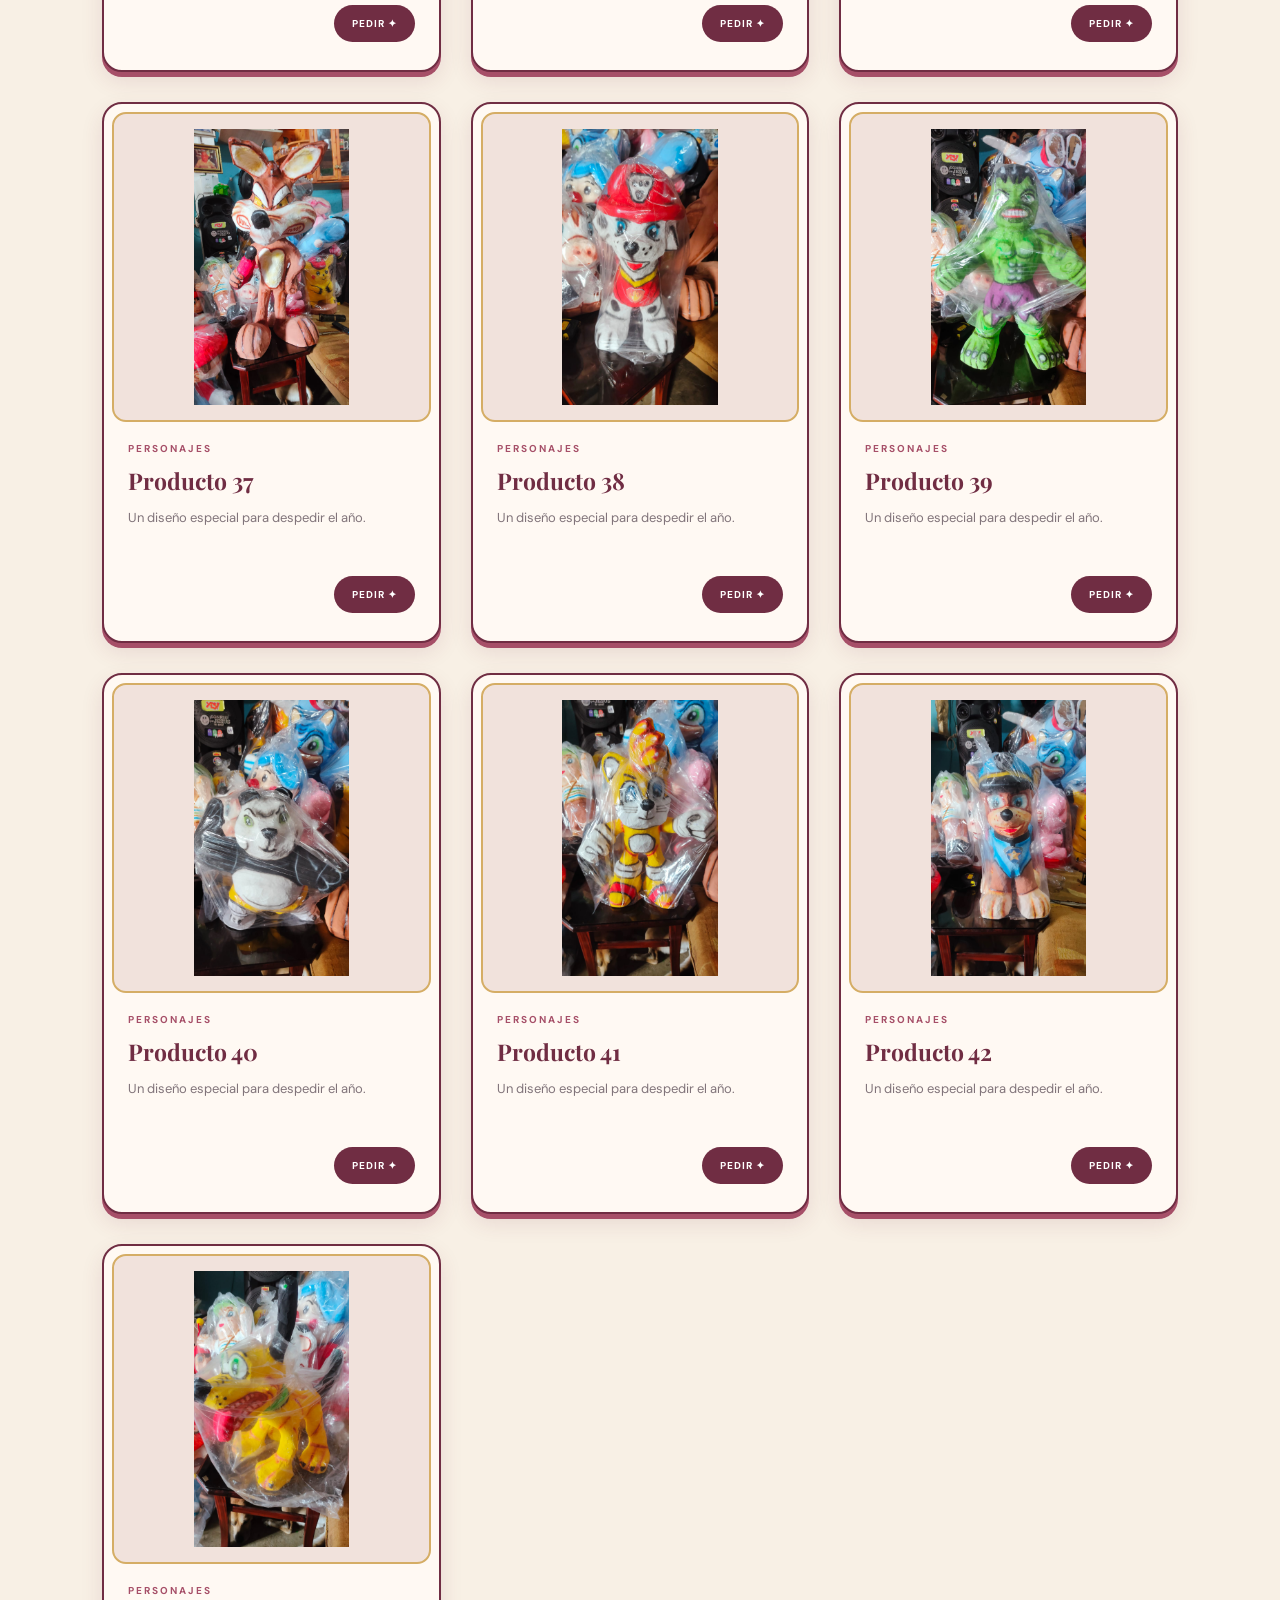
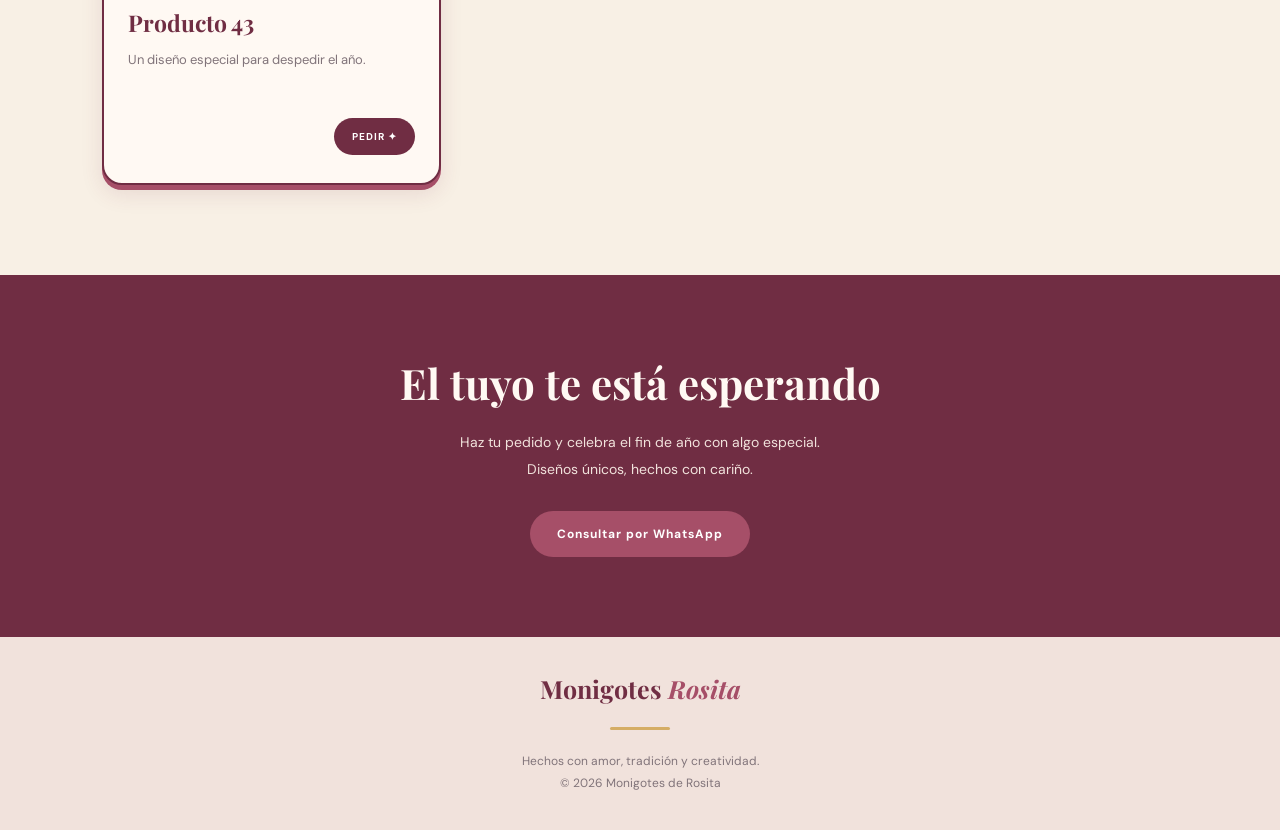
<file: index.html.html>
<!DOCTYPE html>
<html lang="es">
<head>
  <meta charset="UTF-8">
  <meta name="viewport" content="width=device-width, initial-scale=1.0">

  <title>Monigotes Rosita | Catálogo</title>

  <link rel="preconnect" href="https://fonts.googleapis.com">
  <link rel="preconnect" href="https://fonts.gstatic.com" crossorigin>

  <link href="https://fonts.googleapis.com/css2?family=DM+Sans:wght@400;500;600;700&family=Playfair+Display:ital,wght@0,500;0,600;0,700;1,500&display=swap" rel="stylesheet">

  <link rel="stylesheet" href="style.css">
</head>

<body>

  <!-- BARRA SUPERIOR -->

  <div class="announcement">
    HECHOS CON AMOR PARA DESPEDIR EL AÑO
  </div>

  <!-- NAVEGACIÓN -->

  <nav>
    <div class="logo">Monigotes <span>Rosita</span></div>

    <ul class="nav-links">
      <li><a href="#inicio">Inicio</a></li>
      <li><a href="#catalogo">Catálogo</a></li>
      <li><a href="#contacto">Contacto</a></li>
    </ul>
  </nav>

  <!-- PORTADA -->

  <section class="hero" id="inicio">
    <div class="hero-content">

      <div class="eyebrow">
        Año Viejo 2026
      </div>

      <h1>
        Un año termina,<br>
        <em>un sueño comienza.</em>
      </h1>

      <h3 class="hero-subtitle">
        Dale un toque especial a tu despedida de año.
      </h3>

      <p>
        Descubre nuestros monigotes, creados con creatividad,
        tradición y mucho cariño.
      </p>

      <a href="#catalogo" class="btn">
        Descubrir colección
      </a>

    </div>
  </section>

  <!-- INTRODUCCIÓN -->

  <section class="intro">

    <small>ESPECIAL AÑO VIEJO 2026</small>

    <h2>Elige tu personaje favorito</h2>

    <div class="ornament">✦ ─── ✦</div>

    <p>
      Encuentra el monigote perfecto para despedir todo lo vivido
      <br>
      y darle la bienvenida a nuevas aventuras.
    </p>

  </section>

  <!-- CATÁLOGO -->

  <section class="catalog" id="catalogo">

    <div class="catalog-top">

      <h3>Descubre nuestros diseños</h3>

      <div class="catalog-notice">

        <h2>¿Buscas un modelo en especial?</h2>

        <p>
          ¡Tenemos una gran variedad de monigotes! Escríbenos a nuestra sección de contacto, cuéntanos cuál es el personaje o diseño que deseas y consulta su disponibilidad.
        </p>

      </div>

    </div>

    <div class="products">

      <!-- PRODUCTO 1 -->

      <article class="product" data-category="personajes">
        <div class="product-image">
          <img src="WhatsApp Image 2026-11-20 at 19.01.13.jpeg" alt="Deadpool">
          <span class="tag">Grande</span>
        </div>

        <div class="product-info">
          <span class="category">Personajes</span>
          <h4>DEADPOOL</h4>

          <p class="description">
            El antihéroe más divertido llega para darle emoción a tu Año Viejo.
          </p>

          <div class="product-bottom">
            <a href="https://wa.me/593997462913" class="order" target="_blank" rel="noopener noreferrer">PEDIR ✦</a>
          </div>
        </div>
      </article>

      <!-- PRODUCTO 2 -->

      <article class="product" data-category="clasicos">
        <div class="product-image">
          <img src="WhatsApp Image 2026-11-20 at 19.01.14.jpeg" alt="El Payaso">
          <span class="tag">Grande</span>
        </div>

        <div class="product-info">
          <span class="category">Personajes</span>
          <h4>El Payaso</h4>

          <p class="description">
            Un personaje lleno de humor y un toque de misterio.
          </p>

          <div class="product-bottom">
            <a href="#contacto" class="order">PEDIR ✦</a>
          </div>
        </div>
      </article>

      <!-- PRODUCTO 3 -->

      <article class="product" data-category="especiales">
        <div class="product-image">
          <img src="WhatsApp Image 2026-11-20 at 19.01.15.jpeg" alt="Venom">
          <span class="tag">Grande</span>
        </div>

        <div class="product-info">
          <span class="category">Personajes</span>
          <h4>Venom</h4>

          <p class="description">
            El simbionte más temido llega para despedir el año.
          </p>

          <div class="product-bottom">
            <a href="#contacto" class="order">PEDIR ✦</a>
          </div>
        </div>
      </article>

      <!-- PRODUCTO 4 -->

      <article class="product" data-category="personajes">
        <div class="product-image">
          <img src="WhatsApp Image 2026-11-20 at 20.11.09.jpeg" alt="Goku">
        </div>

        <div class="product-info">
          <span class="category">Personajes</span>
          <h4>Goku</h4>

          <p class="description">
            Un guerrero legendario lleno de energía y poder.
          </p>

          <div class="product-bottom">
            <a href="#contacto" class="order">PEDIR ✦</a>
          </div>
        </div>
      </article>

      <!-- PRODUCTO 5 -->

      <article class="product" data-category="personajes">
        <div class="product-image">
          <img src="WhatsApp Image 2026-11-20 at 20.11.07.jpeg" alt="Goku">
        </div>

        <div class="product-info">
          <span class="category">Personajes</span>
          <h4>Goku</h4>

          <p class="description">
            El héroe más poderoso llega para salvar el Año Viejo.
          </p>

          <div class="product-bottom">
            <a href="#contacto" class="order">PEDIR ✦</a>
          </div>
        </div>
      </article>

      <!-- PRODUCTO 6 -->

      <article class="product" data-category="personajes">
        <div class="product-image">
          <img src="WhatsApp Image 2026-11-20 at 20.11.06.jpeg" alt="Goku">
        </div>

        <div class="product-info">
          <span class="category">Especiales</span>
          <h4>Goku</h4>

          <p class="description">
            Un guerrero Saiyajin lleno de fuerza y poder.
          </p>

          <div class="product-bottom">
            <a href="#contacto" class="order">PEDIR ✦</a>
          </div>
        </div>
      </article>

      <!-- PRODUCTO 7 -->

      <article class="product" data-category="personajes">
        <div class="product-image">
          <img src="Screenshot 2026-11-21 111018.png" alt="Goku">
        </div>

        <div class="product-info">
          <span class="category">Personajes</span>
          <h4>Goku</h4>

          <p class="description">
            Un Saiyajin listo para la batalla.
          </p>

          <div class="product-bottom">
            <a href="#contacto" class="order">PEDIR ✦</a>
          </div>
        </div>
      </article>

      <!-- PRODUCTO 8 -->

      <article class="product" data-category="personajes">
        <div class="product-image">
          <img src="Screenshot 2026-11-21 115715deadpool.png" alt="Deadpool">
        </div>

        <div class="product-info">
          <span class="category">Personajes</span>
          <h4>Deadpool</h4>

          <p class="description">
            Un antihéroe irreverente que llega para despedir el año.
          </p>

          <div class="product-bottom">
            <a href="#contacto" class="order">PEDIR ✦</a>
          </div>
        </div>
      </article>

      <!-- PRODUCTO 9 -->

      <article class="product" data-category="personajes">
        <div class="product-image">
          <img src="Screenshot 2026-11-21 115545sonicc.png" alt="Sonic">
        </div>

        <div class="product-info">
          <span class="category">Personajes</span>
          <h4>Sonic</h4>

          <p class="description">
            Un héroe veloz que nunca se detiene.
          </p>

          <div class="product-bottom">
            <a href="#contacto" class="order">PEDIR ✦</a>
          </div>
        </div>
      </article>

      <!-- PRODUCTO 10 -->

      <article class="product" data-category="personajes">
        <div class="product-image">
          <img src="Screenshot 2026-11-21 115343chapulin.png" alt="El Chapulín Colorado">
        </div>

        <div class="product-info">
          <span class="category">Personajes</span>
          <h4>El Chapulín Colorado</h4>

          <p class="description">
            El héroe más noble de todos los tiempos.
          </p>

          <div class="product-bottom">
            <a href="#contacto" class="order">PEDIR ✦</a>
          </div>
        </div>
      </article>

      <!-- PRODUCTO 11 -->

      <article class="product" data-category="personajes">
        <div class="product-image">
          <img src="Screenshot 2026-11-21 115327mariobros.png" alt="Mario Bros">
        </div>

        <div class="product-info">
          <span class="category">Personajes</span>
          <h4>Mario Bros</h4>

          <p class="description">
            El famoso héroe del Reino Champiñón llega para despedir el año.
          </p>

          <div class="product-bottom">
            <a href="#contacto" class="order">PEDIR ✦</a>
          </div>
        </div>
      </article>

      <!-- PRODUCTO 12 -->

      <article class="product" data-category="personajes">
        <div class="product-image">
          <img src="Screenshot 2026-11-21 115237dinosaurio.png" alt="Dinosaurio">
        </div>

        <div class="product-info">
          <span class="category">Personajes</span>
          <h4>Dinosaurio</h4>

          <p class="description">
            Un diseño clásico que llega para despedir el año.
          </p>

          <div class="product-bottom">
            <a href="#contacto" class="order">PEDIR ✦</a>
          </div>
        </div>
      </article>

      <!-- PRODUCTO 13 -->

      <article class="product" data-category="personajes">
        <div class="product-image">
          <img src="Screenshot 2026-11-21 115212bobesponja.png" alt="Bob Esponja">
        </div>

        <div class="product-info">
          <span class="category">Personajes</span>
          <h4>Bob Esponja</h4>

          <p class="description">
            El personaje más divertido de Fondo de Bikini llega para despedir el año.
          </p>

          <div class="product-bottom">
            <a href="#contacto" class="order">PEDIR ✦</a>
          </div>
        </div>
      </article>

      <!-- PRODUCTO 14 -->

      <article class="product" data-category="personajes">
        <div class="product-image">
          <img src="Screenshot 2026-11-21 114623.png" alt="Pikachu">
        </div>

        <div class="product-info">
          <span class="category">Personajes</span>
          <h4>Pikachu</h4>

          <p class="description">
            El icónico Pokémon llega con toda su energía para despedir el año.
          </p>

          <div class="product-bottom">
            <a href="#contacto" class="order">PEDIR ✦</a>
          </div>
        </div>
      </article>

      <!-- PRODUCTO 15 -->

      <article class="product" data-category="personajes">
        <div class="product-image">
          <img src="Screenshot 2026-11-21 114601.png" alt="Plim Plim">
        </div>

        <div class="product-info">
          <span class="category">Personajes</span>
          <h4>Plim Plim</h4>

          <p class="description">
            El simpático héroe llega para llenar de alegría el Año Viejo.
          </p>

          <div class="product-bottom">
            <a href="#contacto" class="order">PEDIR ✦</a>
          </div>
        </div>
      </article>

      <!-- PRODUCTO 16 -->

      <article class="product" data-category="personajes">
        <div class="product-image">
          <img src="Screenshot 2026-11-21 114533.png" alt="Homero Simpson">
        </div>

        <div class="product-info">
          <span class="category">Personajes</span>
          <h4>Homero Simpson</h4>

          <p class="description">
            El icónico personaje de Springfield llega para despedir el año.
          </p>

          <div class="product-bottom">
            <a href="#contacto" class="order">PEDIR ✦</a>
          </div>
        </div>
      </article>

      <!-- PRODUCTO 17 -->

      <article class="product" data-category="personajes">
        <div class="product-image">
          <img src="Cerdito.png" alt="Cerdito">
        </div>
        <div class="product-info">
          <span class="category">Personajes</span>
          <h4>Cerdito</h4>
          <p class="description">Un diseño especial para despedir el año.</p>
          <div class="product-bottom">
            <a href="#contacto" class="order">PEDIR ✦</a>
          </div>
        </div>
      </article>

      <!-- PRODUCTO 18 -->

      <article class="product" data-category="personajes">
        <div class="product-image">
          <img src="Chavito.png" alt="Chavito">
        </div>
        <div class="product-info">
          <span class="category">Personajes</span>
          <h4>Chavito</h4>
          <p class="description">Un diseño especial para despedir el año.</p>
          <div class="product-bottom">
            <a href="#contacto" class="order">PEDIR ✦</a>
          </div>
        </div>
      </article>

      <!-- PRODUCTO 19 -->

      <article class="product" data-category="personajes">
        <div class="product-image">
          <img src="Hombregarras.png" alt="Hombre Garras">
        </div>
        <div class="product-info">
          <span class="category">Personajes</span>
          <h4>Hombre Garras</h4>
          <p class="description">Un diseño especial para despedir el año.</p>
          <div class="product-bottom">
            <a href="#contacto" class="order">PEDIR ✦</a>
          </div>
        </div>
      </article>

      <!-- PRODUCTO 20 -->

      <article class="product" data-category="personajes">
        <div class="product-image">
          <img src="perrito.png" alt="Perrito">
        </div>
        <div class="product-info">
          <span class="category">Personajes</span>
          <h4>Perrito</h4>
          <p class="description">Un diseño especial para despedir el año.</p>
          <div class="product-bottom">
            <a href="#contacto" class="order">PEDIR ✦</a>
          </div>
        </div>
      </article>

      <!-- PRODUCTO 21 -->

      <article class="product" data-category="personajes">
        <div class="product-image">
          <img src="Screenshot 2026-11-21 114512.png" alt="Producto 21">
        </div>
        <div class="product-info">
          <span class="category">Personajes</span>
          <h4>Producto 21</h4>
          <p class="description">Un diseño especial para despedir el año.</p>
          <div class="product-bottom">
            <a href="#contacto" class="order">PEDIR ✦</a>
          </div>
        </div>
      </article>

      <!-- PRODUCTO 22 -->

      <article class="product" data-category="personajes">
        <div class="product-image">
          <img src="Screenshot 2026-11-21 115526buzz.png" alt="Buzz">
        </div>
        <div class="product-info">
          <span class="category">Personajes</span>
          <h4>Buzz</h4>
          <p class="description">Un diseño especial para despedir el año.</p>
          <div class="product-bottom">
            <a href="#contacto" class="order">PEDIR ✦</a>
          </div>
        </div>
      </article>

      <!-- PRODUCTO 23 -->

      <article class="product" data-category="personajes">
        <div class="product-image">
          <img src="WhatsApp Image 2026-11-22 at 17.35.3223.jpeg" alt="Producto 23">
        </div>
        <div class="product-info">
          <span class="category">Personajes</span>
          <h4>Producto 23</h4>
          <p class="description">Un diseño especial para despedir el año.</p>
          <div class="product-bottom">
            <a href="#contacto" class="order">PEDIR ✦</a>
          </div>
        </div>
      </article>

      <!-- PRODUCTO 24 -->

      <article class="product" data-category="personajes">
        <div class="product-image">
          <img src="WhatsApp Image 2026-11-22 at 17.35.21.jpeg" alt="Producto 24">
        </div>
        <div class="product-info">
          <span class="category">Personajes</span>
          <h4>Producto 24</h4>
          <p class="description">Un diseño especial para despedir el año.</p>
          <div class="product-bottom">
            <a href="#contacto" class="order">PEDIR ✦</a>
          </div>
        </div>
      </article>

      <!-- PRODUCTO 25 -->

      <article class="product" data-category="personajes">
        <div class="product-image">
          <img src="WhatsApp Image 2026-11-21 at 11.51.39perritochihuaha.jpeg" alt="Perrito Chihuahua">
        </div>
        <div class="product-info">
          <span class="category">Personajes</span>
          <h4>Perrito Chihuahua</h4>
          <p class="description">Un diseño especial para despedir el año.</p>
          <div class="product-bottom">
            <a href="#contacto" class="order">PEDIR ✦</a>
          </div>
        </div>
      </article>

      <!-- PRODUCTO 26 -->

      <article class="product" data-category="personajes">
        <div class="product-image">
          <img src="sticj.jpeg" alt="Stitch">
        </div>
        <div class="product-info">
          <span class="category">Personajes</span>
          <h4>Stitch</h4>
          <p class="description">Un diseño especial para despedir el año.</p>
          <div class="product-bottom">
            <a href="#contacto" class="order">PEDIR ✦</a>
          </div>
        </div>
      </article>

      <!-- PRODUCTO 27 -->

      <article class="product" data-category="personajes">
        <div class="product-image">
          <img src="princesa.jpeg" alt="Princesa">
        </div>
        <div class="product-info">
          <span class="category">Personajes</span>
          <h4>Princesa</h4>
          <p class="description">Un diseño especial para despedir el año.</p>
          <div class="product-bottom">
            <a href="#contacto" class="order">PEDIR ✦</a>
          </div>
        </div>
      </article>

      <!-- PRODUCTO 28 -->

      <article class="product" data-category="personajes">
        <div class="product-image">
          <img src="perritonegro.jpeg" alt="Perrito Negro">
        </div>
        <div class="product-info">
          <span class="category">Personajes</span>
          <h4>Perrito Negro</h4>
          <p class="description">Un diseño especial para despedir el año.</p>
          <div class="product-bottom">
            <a href="#contacto" class="order">PEDIR ✦</a>
          </div>
        </div>
      </article>

      <!-- PRODUCTO 29 -->

      <article class="product" data-category="personajes">
        <div class="product-image">
          <img src="perritobravo.jpeg" alt="Perrito Bravo">
        </div>
        <div class="product-info">
          <span class="category">Personajes</span>
          <h4>Perrito Bravo</h4>
          <p class="description">Un diseño especial para despedir el año.</p>
          <div class="product-bottom">
            <a href="#contacto" class="order">PEDIR ✦</a>
          </div>
        </div>
      </article>

      <!-- PRODUCTO 30 -->

      <article class="product" data-category="personajes">
        <div class="product-image">
          <img src="perrito56.jpeg" alt="Perrito 56">
        </div>
        <div class="product-info">
          <span class="category">Personajes</span>
          <h4>Perrito 56</h4>
          <p class="description">Un diseño especial para despedir el año.</p>
          <div class="product-bottom">
            <a href="#contacto" class="order">PEDIR ✦</a>
          </div>
        </div>
      </article>

      <!-- PRODUCTO 31 -->

      <article class="product" data-category="personajes">
        <div class="product-image">
          <img src="otrocavhito.jpeg" alt="Otro Chavito">
        </div>
        <div class="product-info">
          <span class="category">Personajes</span>
          <h4>Otro Chavito</h4>
          <p class="description">Un diseño especial para despedir el año.</p>
          <div class="product-bottom">
            <a href="#contacto" class="order">PEDIR ✦</a>
          </div>
        </div>
      </article>

      <!-- PRODUCTO 32 -->

      <article class="product" data-category="personajes">
        <div class="product-image">
          <img src="kikon.jpeg" alt="Kikón">
        </div>
        <div class="product-info">
          <span class="category">Personajes</span>
          <h4>Kikón</h4>
          <p class="description">Un diseño especial para despedir el año.</p>
          <div class="product-bottom">
            <a href="#contacto" class="order">PEDIR ✦</a>
          </div>
        </div>
      </article>

      <!-- PRODUCTO 33 -->

      <article class="product" data-category="personajes">
        <div class="product-image">
          <img src="halandddd.jpeg" alt="Haaland">
        </div>
        <div class="product-info">
          <span class="category">Personajes</span>
          <h4>Haaland</h4>
          <p class="description">Un diseño especial para despedir el año.</p>
          <div class="product-bottom">
            <a href="#contacto" class="order">PEDIR ✦</a>
          </div>
        </div>
      </article>

      <!-- PRODUCTO 34 -->

      <article class="product" data-category="personajes">
        <div class="product-image">
          <img src="furia.jpeg" alt="Furia">
        </div>
        <div class="product-info">
          <span class="category">Personajes</span>
          <h4>Furia</h4>
          <p class="description">Un diseño especial para despedir el año.</p>
          <div class="product-bottom">
            <a href="#contacto" class="order">PEDIR ✦</a>
          </div>
        </div>
      </article>

      <!-- PRODUCTO 35 -->

      <article class="product" data-category="personajes">
        <div class="product-image">
          <img src="estrella.jpeg" alt="Estrella">
        </div>
        <div class="product-info">
          <span class="category">Personajes</span>
          <h4>Estrella</h4>
          <p class="description">Un diseño especial para despedir el año.</p>
          <div class="product-bottom">
            <a href="#contacto" class="order">PEDIR ✦</a>
          </div>
        </div>
      </article>

      <!-- PRODUCTO 36 -->

      <article class="product" data-category="personajes">
        <div class="product-image">
          <img src="dino.jpeg" alt="Producto 36">
        </div>
        <div class="product-info">
          <span class="category">Personajes</span>
          <h4>Producto 36</h4>
          <p class="description">Un diseño especial para despedir el año.</p>
          <div class="product-bottom">
            <a href="#contacto" class="order">PEDIR ✦</a>
          </div>
        </div>
      </article>

      <!-- PRODUCTO 37 -->

      <article class="product" data-category="personajes">
        <div class="product-image">
          <img src="coyotebe.jpeg" alt="Producto 37">
        </div>
        <div class="product-info">
          <span class="category">Personajes</span>
          <h4>Producto 37</h4>
          <p class="description">Un diseño especial para despedir el año.</p>
          <div class="product-bottom">
            <a href="#contacto" class="order">PEDIR ✦</a>
          </div>
        </div>
      </article>

      <!-- PRODUCTO 38 -->

      <article class="product" data-category="personajes">
        <div class="product-image">
          <img src="perritosheila.jpeg" alt="Producto 38">
        </div>
        <div class="product-info">
          <span class="category">Personajes</span>
          <h4>Producto 38</h4>
          <p class="description">Un diseño especial para despedir el año.</p>
          <div class="product-bottom">
            <a href="#contacto" class="order">PEDIR ✦</a>
          </div>
        </div>
      </article>

      <!-- PRODUCTO 39 -->

      <article class="product" data-category="personajes">
        <div class="product-image">
          <img src="hulk.jpeg" alt="Producto 39">
        </div>
        <div class="product-info">
          <span class="category">Personajes</span>
          <h4>Producto 39</h4>
          <p class="description">Un diseño especial para despedir el año.</p>
          <div class="product-bottom">
            <a href="#contacto" class="order">PEDIR ✦</a>
          </div>
        </div>
      </article>

      <!-- PRODUCTO 40 -->

      <article class="product" data-category="personajes">
        <div class="product-image">
          <img src="kunfupanda.jpeg" alt="Producto 40">
        </div>
        <div class="product-info">
          <span class="category">Personajes</span>
          <h4>Producto 40</h4>
          <p class="description">Un diseño especial para despedir el año.</p>
          <div class="product-bottom">
            <a href="#contacto" class="order">PEDIR ✦</a>
          </div>
        </div>
      </article>

      <!-- PRODUCTO 41 -->

      <article class="product" data-category="personajes">
        <div class="product-image">
          <img src="snoib.jpeg" alt="Producto 41">
        </div>
        <div class="product-info">
          <span class="category">Personajes</span>
          <h4>Producto 41</h4>
          <p class="description">Un diseño especial para despedir el año.</p>
          <div class="product-bottom">
            <a href="#contacto" class="order">PEDIR ✦</a>
          </div>
        </div>
      </article>

      <!-- PRODUCTO 42 -->

      <article class="product" data-category="personajes">
        <div class="product-image">
          <img src="prrikj.jpeg" alt="Producto 42">
        </div>
        <div class="product-info">
          <span class="category">Personajes</span>
          <h4>Producto 42</h4>
          <p class="description">Un diseño especial para despedir el año.</p>
          <div class="product-bottom">
            <a href="#contacto" class="order">PEDIR ✦</a>
          </div>
        </div>
      </article>

      <!-- PRODUCTO 43 -->

      <article class="product" data-category="personajes">
        <div class="product-image">
          <img src="pluto.jpeg" alt="Producto 43">
        </div>
        <div class="product-info">
          <span class="category">Personajes</span>
          <h4>Producto 43</h4>
          <p class="description">Un diseño especial para despedir el año.</p>
          <div class="product-bottom">
            <a href="#contacto" class="order">PEDIR ✦</a>
          </div>
        </div>
      </article>

    </div>

  </section>

  <!-- BANNER FINAL -->

  <section class="banner" id="contacto">

    <h2>El tuyo te está esperando</h2>

    <p>
      Haz tu pedido y celebra el fin de año con algo especial.
      <br>
      Diseños únicos, hechos con cariño.
    </p>

    <a
      href="https://wa.me/593997462913"
      class="btn"
      target="_blank"
      rel="noopener noreferrer">
      Consultar por WhatsApp
    </a>

  </section>

  <!-- FOOTER -->

  <footer>

    <div class="logo">
      Monigotes <span>Rosita</span>
    </div>

    <div class="footer-line"></div>

    <p>
      Hechos con amor, tradición y creatividad.
      <br>
      © 2026 Monigotes de Rosita
    </p>

  </footer>

</body>
</html>
</file>
<file: style.css>
/* =========================
   CONFIGURACIÓN GENERAL
========================= */

* {
  margin: 0;
  padding: 0;
  box-sizing: border-box;
}

html {
  scroll-behavior: smooth;
}

body {
  background: #F8F0E5;
  color: #44353A;
  font-family: 'DM Sans', sans-serif;
  overflow-x: hidden;
}

img {
  max-width: 100%;
}

/* =========================
   BARRA SUPERIOR
========================= */

.announcement {
  background: #702D43;
  color: #FFF9F3;
  text-align: center;
  padding: 11px 15px;
  font-size: 11px;
  letter-spacing: 2px;
  font-weight: 600;
}

/* =========================
   NAVEGACIÓN
========================= */

nav {
  display: flex;
  justify-content: space-between;
  align-items: center;
  padding: 22px 8%;
  background: #FFF9F3;
  gap: 20px;
}

.logo {
  font-family: 'Playfair Display', serif;
  font-size: 25px;
  color: #702D43;
  font-weight: 700;
}

.logo span {
  color: #A64F68;
  font-style: italic;
}

.nav-links {
  display: flex;
  list-style: none;
  gap: 32px;
}

.nav-links a {
  text-decoration: none;
  color: #44353A;
  font-size: 13px;
  font-weight: 600;
  transition: color 0.3s;
}

.nav-links a:hover {
  color: #A64F68;
}

/* =========================
   PORTADA
========================= */

.hero {
  min-height: 540px;
  display: flex;
  align-items: center;
  padding: 80px 10%;
  background:
    linear-gradient(
      90deg,
      rgba(74, 29, 47, 0.78),
      rgba(74, 29, 47, 0.36)
    ),
    url("./AdobeStock_849654985 (1).jpeg");
  background-size: cover;
  background-position: center;
  background-repeat: no-repeat;
  color: #FFF9F3;
}

.hero-content {
  max-width: 650px;
}

.eyebrow {
  color: #E4C58D;
  text-transform: uppercase;
  letter-spacing: 3px;
  font-size: 12px;
  margin-bottom: 22px;
  font-weight: 600;
}

.hero h1 {
  font-family: 'Playfair Display', serif;
  font-size: clamp(38px, 6vw, 65px);
  line-height: 1.15;
  margin-bottom: 24px;
}

.hero h1 em {
  color: #E4C58D;
}

.hero-subtitle {
  color: #E9C6C8;
  font-family: 'Playfair Display', serif;
  font-size: 23px;
  font-weight: 700;
  line-height: 1.5;
  margin-bottom: 12px;
  max-width: 550px;
}

.hero p {
  font-size: 15px;
  line-height: 1.9;
  max-width: 520px;
  color: #F5EDE9;
  margin-bottom: 30px;
}

/* =========================
   BOTONES
========================= */

.btn {
  display: inline-block;
  background: #A64F68;
  color: #FFFFFF;
  text-decoration: none;
  padding: 15px 27px;
  font-size: 12px;
  font-weight: 700;
  letter-spacing: 1px;
  border-radius: 30px;
  transition: 0.3s;
}

.btn:hover {
  background: #702D43;
  transform: translateY(-3px);
}

/* =========================
   INTRODUCCIÓN
========================= */

.intro {
  text-align: center;
  padding: 55px 20px 35px;
}

.intro small {
  color: #A64F68;
  text-transform: uppercase;
  letter-spacing: 3px;
  font-size: 11px;
  font-weight: 700;
}

.intro h2 {
  font-family: 'Playfair Display', serif;
  font-size: clamp(27px, 4vw, 40px);
  color: #702D43;
  margin-top: 10px;
}

.ornament {
  color: #D5AD65;
  margin: 12px 0;
  font-size: 20px;
}

.intro p {
  color: #81747A;
  font-size: 14px;
  line-height: 1.7;
}

/* =========================
   CATÁLOGO
========================= */

.catalog {
  padding: 15px 8% 90px;
}

.catalog-top {
  text-align: center;
  margin-bottom: 25px;
}

.catalog-top h3 {
  font-family: 'Playfair Display', serif;
  font-size: 32px;
  color: #702D43;
}

/* =========================
   AVISO DE MÁS MODELOS
========================= */

.catalog-notice {
  background: #F1E2DC;
  border: 2px solid #A64F68;
  padding: 30px 25px;
  margin: 20px auto 30px;
  text-align: center;
  border-radius: 18px;
  max-width: 850px;
  box-shadow: 0 5px 15px rgba(112, 45, 67, 0.08);
}

.catalog-notice h2 {
  color: #702D43;
  font-family: 'Playfair Display', serif;
  font-size: 30px;
  line-height: 1.3;
  margin-bottom: 12px;
}

.catalog-notice p {
  color: #44353A;
  font-size: 18px;
  line-height: 1.7;
  max-width: 700px;
  margin: 0 auto;
}

/* =========================
   CUADRÍCULA DE PRODUCTOS
========================= */

.products {
  display: grid;
  grid-template-columns: repeat(3, minmax(0, 1fr));
  gap: 30px;
  align-items: stretch;
  width: 100%;
}

/* =========================
   TARJETAS DECORATIVAS
========================= */

.product {
  position: relative;
  background: #FFF9F3;
  min-width: 0;
  height: 100%;
  display: flex;
  flex-direction: column;
  overflow: hidden;
  padding: 8px;
  border: 2px solid #702D43;
  border-radius: 20px;
  box-shadow:
    0 5px 0 #A64F68,
    0 9px 22px rgba(112, 45, 67, 0.12);
  transition: transform 0.3s, box-shadow 0.3s;
}

.product:hover {
  transform: translateY(-7px);
  box-shadow:
    0 5px 0 #D5AD65,
    0 14px 28px rgba(112, 45, 67, 0.18);
}

/* =========================
   IMÁGENES CON MARCO
========================= */

.product-image {
  width: 100%;
  height: 310px;
  flex-shrink: 0;
  position: relative;
  overflow: hidden;
  background: #F1E2DC;
  display: flex;
  align-items: center;
  justify-content: center;
  border: 2px solid #D5AD65;
  border-radius: 14px;
}

.product-image img {
  width: 100%;
  height: 100%;
  padding: 15px;
  object-fit: contain;
  object-position: center;
  display: block;
  transition: transform 0.5s;
}

.product:hover .product-image img {
  transform: scale(1.05);
}

.tag {
  position: absolute;
  top: 12px;
  left: 12px;
  background: #702D43;
  color: #FFFFFF;
  padding: 8px 13px;
  font-size: 10px;
  letter-spacing: 1px;
  text-transform: uppercase;
  font-weight: 700;
  border-radius: 20px;
}

/* =========================
   INFORMACIÓN DEL PRODUCTO
========================= */

.product-info {
  padding: 20px 16px;
  display: flex;
  flex-direction: column;
  flex: 1;
}

.category {
  color: #A64F68;
  font-size: 10px;
  text-transform: uppercase;
  letter-spacing: 2px;
  font-weight: 700;
}

.product-info h4 {
  font-family: 'Playfair Display', serif;
  color: #702D43;
  font-size: 23px;
  margin: 10px 0;
}

.description {
  color: #81747A;
  font-size: 13px;
  line-height: 1.8;
  min-height: 48px;
}

/* =========================
   PEDIDO
========================= */

.product-bottom {
  display: flex;
  justify-content: flex-end;
  align-items: center;
  gap: 10px;
  margin-top: auto;
  padding-top: 22px;
}

.order {
  background: #702D43;
  color: #FFFFFF;
  padding: 12px 18px;
  text-decoration: none;
  font-size: 10px;
  font-weight: 700;
  letter-spacing: 1px;
  border-radius: 25px;
  transition: background 0.3s, transform 0.3s;
  white-space: nowrap;
}

.order:hover {
  background: #A64F68;
  transform: translateY(-2px);
}

/* =========================
   BANNER DE CONTACTO
========================= */

.banner {
  background: #702D43;
  color: #FFF9F3;
  text-align: center;
  padding: 80px 20px;
}

.banner h2 {
  font-family: 'Playfair Display', serif;
  font-size: clamp(30px, 4vw, 42px);
  margin-bottom: 18px;
}

.banner p {
  color: #F1E2DC;
  font-size: 14px;
  line-height: 1.9;
  margin-bottom: 28px;
}

/* =========================
   PIE DE PÁGINA
========================= */

footer {
  background: #F1E2DC;
  text-align: center;
  padding: 35px 20px;
}

footer .logo {
  margin-bottom: 22px;
}

.footer-line {
  width: 60px;
  height: 3px;
  background: #D5AD65;
  margin: 0 auto 20px;
  border-radius: 5px;
}

footer p {
  color: #81747A;
  font-size: 12px;
  line-height: 1.9;
}

/* =========================
   TABLETS
========================= */

@media (max-width: 900px) {

  .products {
    grid-template-columns: repeat(2, minmax(0, 1fr));
    gap: 22px;
  }

  .product-image {
    height: 290px;
  }

  .catalog {
    padding-left: 5%;
    padding-right: 5%;
  }

}

/* =========================
   CELULARES
========================= */

@media (max-width: 600px) {

  nav {
    padding: 18px 5%;
    flex-wrap: wrap;
    justify-content: center;
    gap: 15px;
  }

  .logo {
    font-size: 23px;
  }

  .nav-links {
    width: 100%;
    justify-content: center;
    gap: 22px;
  }

  .nav-links a {
    font-size: 12px;
  }

  .hero {
    min-height: 470px;
    padding: 65px 7%;
    background-position: center;
  }

  .hero h1 {
    font-size: 39px;
  }

  .hero-subtitle {
    font-size: 20px;
  }

  .hero p {
    font-size: 14px;
  }

  .intro {
    padding: 45px 18px 25px;
  }

  .intro p br {
    display: none;
  }

  .catalog {
    padding: 10px 6% 65px;
  }

  .catalog-top {
    margin-bottom: 20px;
  }

  .catalog-top h3 {
    font-size: 29px;
  }

  .catalog-notice {
    padding: 23px 17px;
    margin: 18px auto 25px;
  }

  .catalog-notice h2 {
    font-size: 24px;
  }

  .catalog-notice p {
    font-size: 15px;
  }

  .products {
    grid-template-columns: minmax(0, 1fr);
    gap: 25px;
  }

  .product-image {
    height: 340px;
  }

  .product-info {
    padding: 20px 16px;
  }

  .banner {
    padding: 65px 20px;
  }

}

/* =========================
   CELULARES PEQUEÑOS
========================= */

@media (max-width: 380px) {

  .announcement {
    font-size: 9px;
    letter-spacing: 1px;
  }

  .logo {
    font-size: 21px;
  }

  .nav-links {
    gap: 15px;
  }

  .hero h1 {
    font-size: 34px;
  }

  .hero-subtitle {
    font-size: 18px;
  }

  .product-image {
    height: 290px;
  }

  .catalog-notice h2 {
    font-size: 21px;
  }

  .catalog-notice p {
    font-size: 14px;
  }

  .product-info h4 {
    font-size: 21px;
  }

}
</file>
